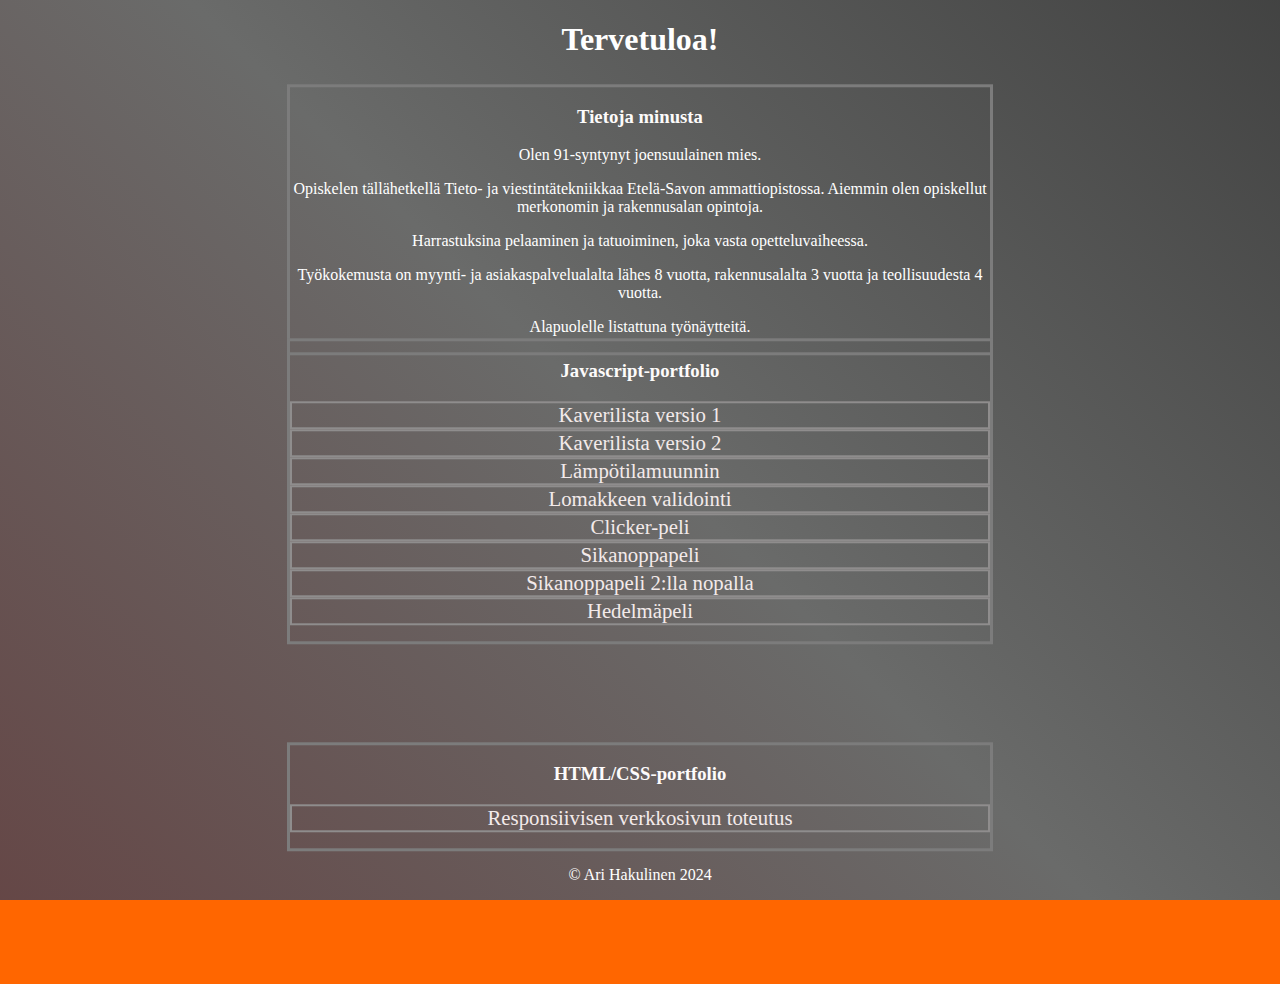
<file: index.html>
<!DOCTYPE html>
<html lang="fi">
<head>
    <meta charset="UTF-8">
    <meta name="viewport" content="width=device-width, initial-scale=1.0">
    <title>Oma verkkosivu</title>
    <link rel="stylesheet" href="style.css">
</head>
<body>
    <header>
        <h1>Tervetuloa!</h1>
    </header>
    
    <div>
        <h3>Tietoja minusta</h3>
        <p>Olen 91-syntynyt joensuulainen mies.</p>
        <p>Opiskelen tällähetkellä Tieto- ja viestintätekniikkaa Etelä-Savon ammattiopistossa. Aiemmin olen opiskellut merkonomin ja rakennusalan opintoja.</p>
        <p>Harrastuksina pelaaminen ja tatuoiminen, joka vasta opetteluvaiheessa.</p>
        <p>Työkokemusta on myynti- ja asiakaspalvelualalta lähes 8 vuotta, rakennusalalta 3 vuotta ja teollisuudesta 4 vuotta.</p>
        <p>Alapuolelle listattuna työnäytteitä.</p>    
    </div>
    <div>
    <nav>
        
        <ul>
            <h3>Javascript-portfolio</h3>
            <li><a href="kaverit1.html">Kaverilista versio 1</a></li>
            <li><a href="kaverit2.html">Kaverilista versio 2</a></li>
            <li><a href="lampotila.html">Lämpötilamuunnin</a></li>
            <li><a href="validointi.html">Lomakkeen validointi</a></li>
            <li><a href="clicker.html">Clicker-peli</a></li>
            <li><a href="sikanoppa/sikanoppa.html">Sikanoppapeli</a></li>
            <li><a href="sikakahdella/index.html">Sikanoppapeli 2:lla nopalla</a></li>
            <li><a href="hedelmapeli/index.html">Hedelmäpeli</a></li>
        </ul>
    </nav>
</div>
<div>
    <nav>
    <h3>HTML/CSS-portfolio</h3>
    <ul>
    <li><a href="Etusivu.html">Responsiivisen verkkosivun toteutus</a></li>
    </ul>
</nav>
</div>

    <main>
        
    </main>

    <footer>
        <p>&copy; Ari Hakulinen 2024</p>
    </footer>
    
</body>
</html>
</file>
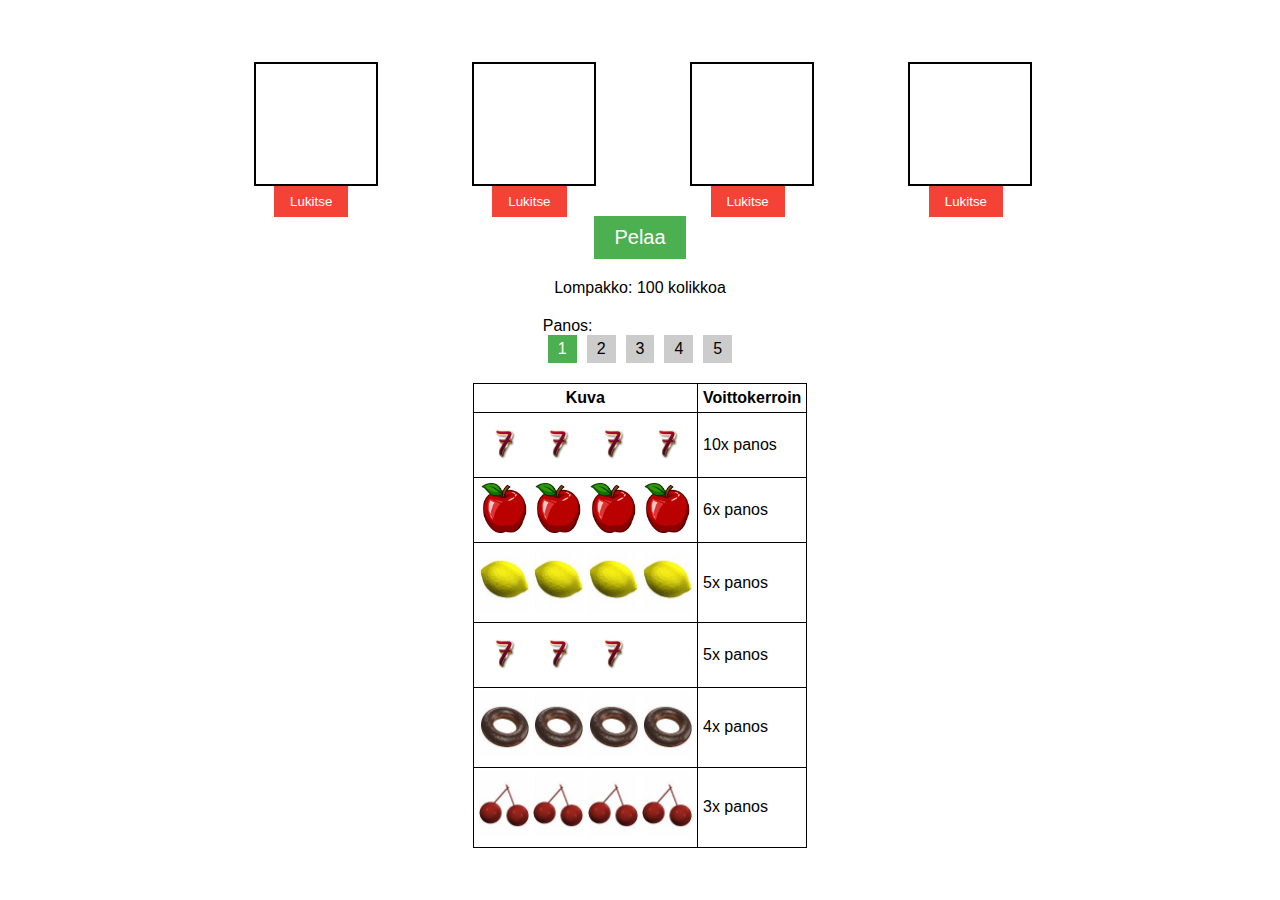
<file: hedelmapeli/index.html>
<!DOCTYPE html>
<html lang="en">
<head>
  <meta charset="UTF-8">
  <meta name="viewport" content="width=device-width, initial-scale=1.0">
  <title>Hedelmäpeli</title>
  <style>
    body {
      font-family: Arial, sans-serif;
      display: flex;
      justify-content: center;
      align-items: center;
      flex-direction: column;
      height: 100vh;
      margin: 0;
    }

    .reel-container {
  display: flex;
  align-items: center;
  position: relative;
  left: 40px;
  display:flex;
}

    .reel {
  width: 120px;
  height: 120px;
  border: 2px solid black;
  margin: 10px;
  position: sticky;
  overflow: hidden; /* varmista, että kuvat eivät ulotu laatikon ulkopuolelle */
  align-items: stretch;
}

.reel img {
  width: 100%; /* täyttää kuvaelementin leveyden */
  height: 100%; /* täyttää kuvaelementin korkeuden */
  object-fit: contain; /* tai contain, riippuen siitä, mikä sopii parhaiten tarpeisiisi */
  align-items: center;
  size: 300%;
  position: relative;
  left: 30px;
}

    .lock-btn {
      background-color: #f44336;
      color: white;
      border: none;
      cursor: pointer;
      margin-top: 10px;
      padding: 8px 16px;
      position: relative;
      top: 50%;
      left: -13%;
    }

    .lock-btn.locked {
      background-color: #2f97d3;
    }

    .lock-btn:hover {
      background-color: #d32f2f;
    }

    .play-btn {
      background-color: #4caf50;
      color: white;
      border: none;
      cursor: pointer;
      margin-top: 20px;
      padding: 10px 20px;
      font-size: 20px;
    }

    .play-btn:hover {
      background-color: #388e3c;
    }

    #wallet {
      margin-top: 20px;
    }

    #bet {
      margin-top: 20px;
    }

    #bet-buttons {
      display: flex;
    }

    #bet-buttons button {
      margin: 0 5px;
      background-color: #ccc;
      border: none;
      cursor: pointer;
      padding: 5px 10px;
      font-size: 16px;
    }

    #bet-buttons button.active {
      background-color: #4caf50;
      color: white;
    }

    #win-table {
      margin-top: 20px;
      border-collapse: collapse;
    }

    #win-table th, #win-table td {
      border: 1px solid black;
      padding: 5px;
    }

    #message{
      font-size: 2rem;
    }
  </style>
</head>
<body>
  <div id="message"></div>
  <div class="reel-container">
    <div id="reel1" class="reel"></div>

    <button id="lock-btn1" class="lock-btn">Lukitse</button>
    <div id="reel2" class="reel"></div>

    <button id="lock-btn2" class="lock-btn">Lukitse</button>
    <div id="reel3" class="reel"></div>

    <button id="lock-btn3" class="lock-btn">Lukitse</button>
    <div id="reel4" class="reel"></div>
    
    <button id="lock-btn4" class="lock-btn">Lukitse</button>
  </div>

  <button class="play-btn">Pelaa</button>
  <div id="wallet">Lompakko: <span id="coins">100</span> kolikkoa</div>

    <div id="bet">
      Panos:
      <div id="bet-buttons">
        <button class="bet-btn active">1</button>
        <button class="bet-btn">2</button>
        <button class="bet-btn">3</button>
        <button class="bet-btn">4</button>
        <button class="bet-btn">5</button>
      </div>
      <div id="message"></div>
    </div>
  </div>
  
  <table id="win-table">
    <thead>
        <tr>
            <th>Kuva</th>
            <th>Voittokerroin</th>
        </tr>
    </thead>
    <tbody>
        <tr>
            <td>
                <img src="7.png" alt="7" style="width: 50px;">
                <img src="7.png" alt="7" style="width: 50px;">
                <img src="7.png" alt="7" style="width: 50px;">
                <img src="7.png" alt="7" style="width: 50px;">
            </td>
            <td>10x panos</td>
        </tr>
        <tr>
            <td><img src="apple.png" alt="apple" style="width: 50px;">
                <img src="apple.png" alt="apple" style="width: 50px;">
                <img src="apple.png" alt="apple" style="width: 50px;">
                <img src="apple.png" alt="apple" style="width: 50px;"></td>
            <td>6x panos</td>
        </tr>
        <tr>
            <td><img src="lemon.jpg" alt="lemon" style="width: 50px;">
                <img src="lemon.jpg" alt="lemon" style="width: 50px;">
                <img src="lemon.jpg" alt="lemon" style="width: 50px;">
                <img src="lemon.jpg" alt="lemon" style="width: 50px;">
            </td>
            <td>5x panos</td>
        </tr>
        <tr>
            <td>
                <img src="7.png" alt="7" style="width: 50px;">
                <img src="7.png" alt="7" style="width: 50px;">
                <img src="7.png" alt="7" style="width: 50px;">
            </td>
            <td>5x panos</td>
        </tr>
        <tr>
            <td><img src="donut.jpg" alt="donut" style="width: 50px;">
                <img src="donut.jpg" alt="donut" style="width: 50px;">
                <img src="donut.jpg" alt="donut" style="width: 50px;">
                <img src="donut.jpg" alt="donut" style="width: 50px;"></td>
            <td>4x panos</td>
        </tr>
        <tr>
            <td><img src="cherry.jpg" alt="cherry" style="width: 50px;">
                <img src="cherry.jpg" alt="cherry" style="width: 50px;">
                <img src="cherry.jpg" alt="cherry" style="width: 50px;">
                <img src="cherry.jpg" alt="cherry" style="width: 50px;"></td>
            <td>3x panos</td>
        </tr>
    </tbody>
</table>
<script>
  document.addEventListener('DOMContentLoaded', function() {
      const reels = document.querySelectorAll('.reel');
      const lockBtns = document.querySelectorAll('.lock-btn');
      const playBtn = document.querySelector('.play-btn');
      const betButtons = document.querySelectorAll('.bet-btn');
      const images = ['7.png', 'donut.jpg', 'lemon.jpg', 'cherry.jpg', 'apple.png'];
      const maxLocked = 3;
      let coins = 100;
      let betAmount = 1;
      let lockedReels = [];
      let messageArea = document.getElementById('message');
      let winTable = document.getElementById('win-table');
      let result = [];
      let spinCount = 0;
      let lockBlinkInterval;
      messageArea.style.display = 'none';
    // Funktio panosnapin toiminnallisuudelle
    betButtons.forEach(function(betButton) {
        betButton.addEventListener('click', function() {
        betButtons.forEach(btn => btn.classList.remove('active'));
        this.classList.add('active');
        betAmount = parseInt(this.textContent);
    });
});

// Funktio lukitse-napin toiminnallisuudelle
lockBtns.forEach(function(lockBtn, index) {
    lockBtn.addEventListener('click', function() {
        console.log('Lukitse-nappi painettu');

        const reelId = "reel" + (index + 1);
        const reel = document.getElementById(reelId);

        if (reel) {
            const isLocked = reel.classList.contains('locked');

if (!isLocked) {
    if (lockedReels.length < maxLocked) {
        reel.classList.add('locked');
        lockedReels.push(index);
        lockBtn.classList.add('locked');
    } else {
        messageArea.textContent = 'Voit lukita enintään kolme rullaa!';
        messageArea.style.display = 'block';
    }
} else {
    reel.classList.remove('locked');
    const removeIndex = lockedReels.indexOf(index);
    if (removeIndex !== -1) {
        lockedReels.splice(removeIndex, 1);
    }
    lockBtn.classList.remove('locked');
}
} else {
console.log('Virhe: reelId ' + reelId + ' on määrittelemätön.');
}
});
});

// Funktio pelaa-napin toiminnallisuudelle
playBtn.addEventListener('click', function() {
        if (coins >= betAmount) {
          coins -= betAmount;
          document.getElementById('coins').textContent = coins;

          // Pyöräytä rullat, jotka eivät ole lukittuja
          spinOnce();

          // Vapauta kaikki lukitut rullat arvonnan jälkeen
          setTimeout(() => {
            lockBtns.forEach(btn => {
              btn.classList.remove('locked');
              const reelId = "reel" + btn.id.replace('lock-btn', '');
              const reel = document.getElementById(reelId);
              reel.classList.remove('locked');
            });
            lockedReels = []; // Tyhjennä lukittujen rullien lista
          }, 500); // Vapauta lukitukset 0.5 sekunnin viiveellä

        } else {
          messageArea.textContent = 'Sinulla ei ole tarpeeksi kolikoita!';
          messageArea.style.display = 'block';
        }
      });


// Simuloi yhden kierroksen kestävää toimintaa
function spinOnce() {
    result = []; // Tyhjennetään result-taulukko ennen uusien arvojen lisäämistä
    reels.forEach(function(reel, index) {
        if (!lockedReels.includes(index)) {
            const randomIndex = Math.floor(Math.random() * images.length);
            const randomImage = images[randomIndex];
            reel.innerHTML = `<img src="${randomImage}" alt="${randomImage}" style="width: 50px;">`;
            result[index] = randomImage; // Päivitä result-taulukko uudella kuvalla
        } else {
            const imgElement = reel.querySelector('img');
            if (imgElement) {
                result[index] = imgElement.src.split('/').pop(); // Ota olemassa oleva kuva lukitusta rullasta
            }
        }
    });
    console.log("Result:", result); // Logataan lopullinen tulos
    checkWin(); // Tarkista voitot uusitulla tulostaulukolla
}

// Define winning combinations and payouts
const winningCombinations = {
    "7.png,7.png,7.png,7.png": 10,   // Four 7's
    "apple.png,apple.png,apple.png,apple.png": 6,   // Four apples
    "lemon.jpg,lemon.jpg,lemon.jpg,lemon.jpg": 5,   // Four lemons
    "donut.jpg,donut.jpg,donut.jpg,donut.jpg": 4,   // Four donuts
    "cherry.jpg,cherry.jpg,cherry.jpg,cherry.jpg": 3,   // Four cherries
    "7.png,7.png,7.png": 5,    // Three 7's
    "7.png,7.png,7.png,": 5     // Three 7's (with a comma at the end)
};


// Function to check for winning combination and calculate payout
function checkWin() {
    const currentImages = result.join(); // Join the images on the reels into a single string

    // Check for four 7's
    if (currentImages === "7.png,7.png,7.png,7.png") {
        const payout = betAmount * winningCombinations["7.png,7.png,7.png,7.png"]; // Get the payout for four 7's
        coins += payout; // Add the payout to the player's coin balance
        document.getElementById('coins').textContent = coins; // Update the displayed coin balance
        messageArea.textContent = `Voitit ${payout} kolikkoa!`; // Display win message
        messageArea.style.display = 'block'; // Show win message
        return; // Exit the function since a win has been handled
    }

    // Check for three 7's
    if (result.filter(image => image === '7.png').length === 3) {
        const payout = betAmount * winningCombinations["7.png,7.png,7.png"]; // Get the payout for three 7's
        coins += payout; // Add the payout to the player's coin balance
        document.getElementById('coins').textContent = coins; // Update the displayed coin balance
        messageArea.textContent = `Voitit ${payout} kolikkoa!`; // Display win message
        messageArea.style.display = 'block'; // Show win message
        return; // Exit the function since a win has been handled
    }

    // Check if there is a corresponding payout for the current combination
    const payoutMultiplier = winningCombinations[currentImages]; 

    if (payoutMultiplier) {
        const payout = betAmount * payoutMultiplier; // Calculate the payout
        coins += payout; // Add the payout to the player's coin balance
        document.getElementById('coins').textContent = coins; // Update the displayed coin balance
        messageArea.textContent = `Voitit ${payout} kolikkoa!`; // Display win message
        messageArea.style.display = 'block'; // Show win message
    } else {
        messageArea.style.display = 'none'; // Hide win message if no win
    }
}


// Function to handle win
function handleWin(payoutMultiplier) {
    const payout = betAmount * payoutMultiplier; // Calculate the payout
    coins += payout; // Add the payout to the player's coin balance
    document.getElementById('coins').textContent = coins; // Update the displayed coin balance
    messageArea.textContent = `Voitit ${payout} kolikkoa!`; // Display win message
    messageArea.style.display = 'block'; // Show win message
}
});

</script>
</body>
</html>
</file>
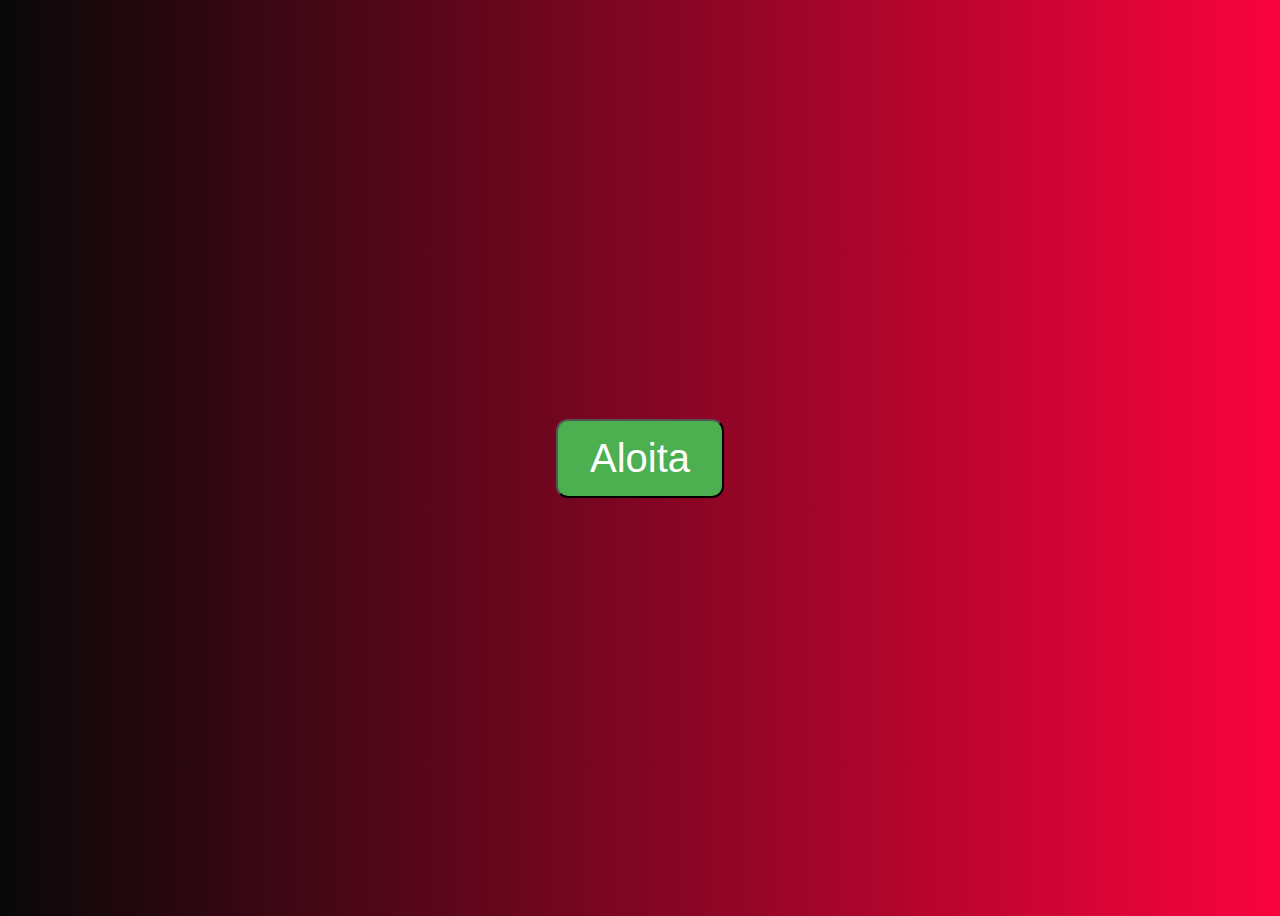
<file: sikakahdella/index.html>
<!-- index.html -->
<!DOCTYPE html>
<html lang="fi">
<head>
    <meta charset="UTF-8">
    <meta name="viewport" content="width=device-width, initial-scale=1.0">
    <title>Sikanoppa</title>
    <link rel="stylesheet" href="style.css">
</head>
<body>
    <div class="wrapper">
        <button id="startButton">Aloita</button>
        
        <div id="userInputs" style="display: none;">
            <input type="number" id="playerCount" placeholder="Pelaajien määrä">
            <button id="confirmPlayers">Vahvista</button>
            
            <div id="playerNameInputs" style="display: none;">
                <!-- Input fields for player names will be generated dynamically based on the player count -->
                <!-- Additionally, we'll add an input to select the number of dice -->
                <input type="number" id="diceCount" min="1" max="2" value="2" placeholder="Noppia">
                <button id="confirmNames">Vahvista nimet</button>
            </div>
        </div>

        <div id="players" style="display: none;">
            <!-- Player information will be displayed dynamically -->
        </div>
    </div>

    <script src="script.js" charset="utf-8"></script>
</body>
</html>
</file>
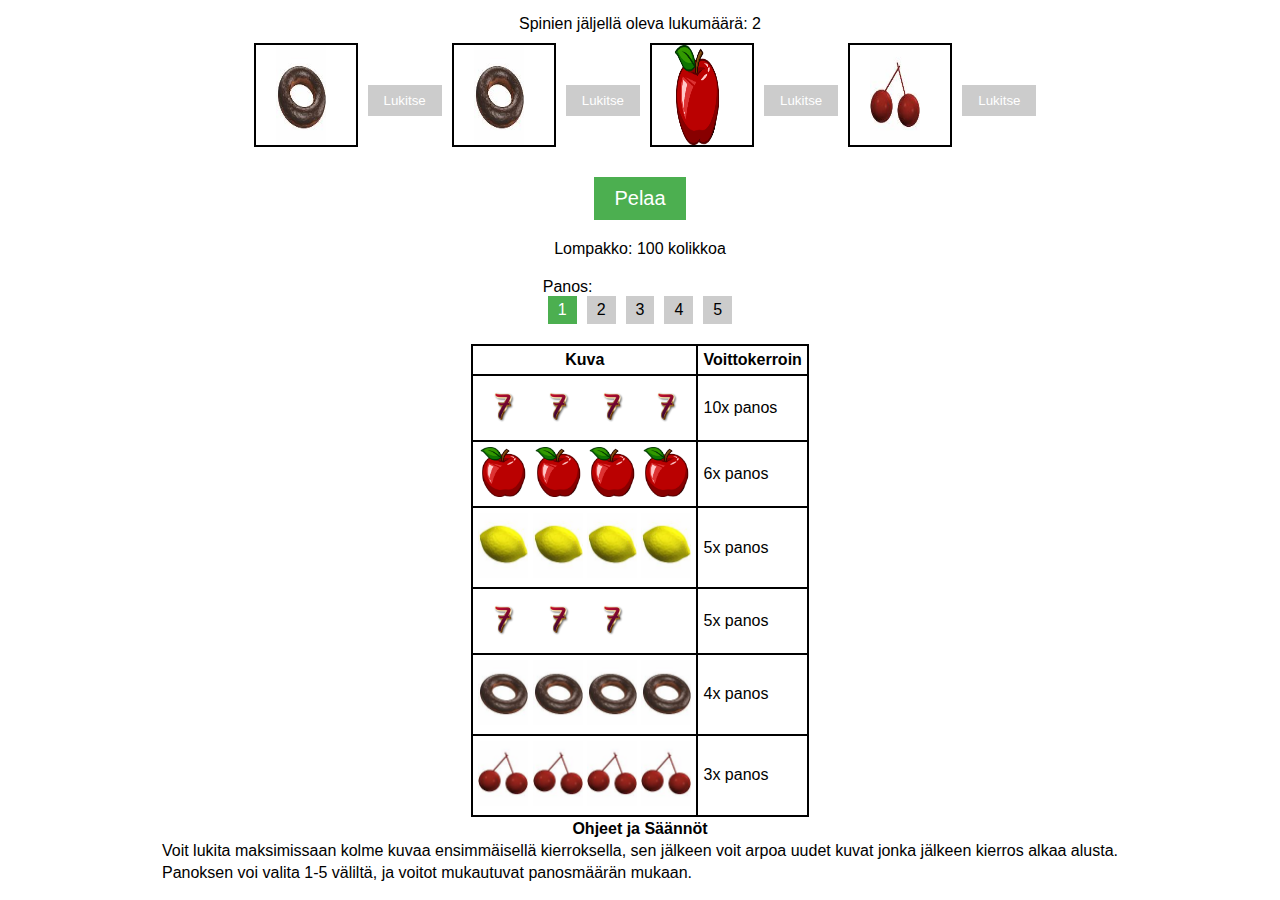
<file: Omat kotisivut/hedelmapeli/index.html>
<!DOCTYPE html>
<html lang="en">
<head>
  <meta charset="UTF-8">
  <meta name="viewport" content="width=device-width, initial-scale=1.0">
  <title>Hedelmäpeli</title>
  <style>
    body {
      font-family: Arial, sans-serif;
      display: flex;
      justify-content: center;
      align-items: center;
      flex-direction: column;
      height: 100vh;
      margin: 0;
    }

    .reel-container {
      display: flex;
      align-items: center;
      overflow-x: auto;
      width: max-content;
    }

    .reel {
      height: 100px;
      width: 100px;
      border: 2px solid black;
      margin: 10px;
      position: relative;
      flex-shrink: 0;
    }

    .reel img {
      position: absolute;
      left: 20px;
      width: 200%;
      height: 100px;
    }

    .lock-btn {
      background-color: #ccc;
      color: white;
      border: none;
      cursor: pointer;
      margin-top: 10px;
      padding: 8px 16px;
      
    }

    .lock-btn.locked {
      background-color: #f44336;
    }

    .lock-btn:hover {
      background-color: #d32f2f;
    }

    .play-btn {
      background-color: #4caf50;
      color: white;
      border: none;
      cursor: pointer;
      margin-top: 20px;
      padding: 10px 20px;
      font-size: 20px;
    }

    .play-btn:hover {
      background-color: #388e3c;
    }

    #wallet {
      margin-top: 20px;
    }

    #bet {
      margin-top: 20px;
    }

    #bet-buttons {
      display: flex;
    }

    #bet-buttons button {
      margin: 0 5px;
      background-color: #ccc;
      border: none;
      cursor: pointer;
      padding: 5px 10px;
      font-size: 16px;
    }

    #bet-buttons button.active {
      background-color: #4caf50;
      color: white;
    }

    #win-table {
      margin-top: 20px;
      border-collapse: collapse;
    }

    #win-table th, #win-table td {
      border: 2px solid black;
      padding: 5px;
    }

    @keyframes blink-animation {
      0% {
        opacity: 1;
      }
      50% {
        opacity: 0;
      }
      100% {
        opacity: 1;
      }
    }

    .lock-btn.disabled {
      opacity: 0.5;
      pointer-events: none;
    }

    .messageArea {
      font-size: 1,5em;
    }

    #message {
    font-size: 24px; /* Muuta fontin kokoa tarpeen mukaan */
  }
  </style>
</head>
<body>
  <div id="message"></div>
  <div>
    Spinien jäljellä oleva lukumäärä: <span id="spin-counter">2</span>
    
  </div>

  <div class="reel-container">
    <div id="reel1" class="reel"></div>
    <button id="lock-btn1" class="lock-btn">Lukitse</button>
    <div id="reel2" class="reel"></div>
    <button id="lock-btn2" class="lock-btn">Lukitse</button>
    <div id="reel3" class="reel"></div>
    <button id="lock-btn3" class="lock-btn">Lukitse</button>
    <div id="reel4" class="reel"></div>
    <button id="lock-btn4" class="lock-btn">Lukitse</button>
  </div>

  <button class="play-btn">Pelaa</button>
  <div id="wallet">Lompakko: <span id="coins">100</span> kolikkoa</div>

  
    
    <div id="bet">
      Panos:
      <div id="bet-buttons">
        <button class="bet-btn active">1</button>
        <button class="bet-btn">2</button>
        <button class="bet-btn">3</button>
        <button class="bet-btn">4</button>
        <button class="bet-btn">5</button>
      </div>
      
    </div>
  </div>
  
  <table id="win-table">
    <thead>
        <tr>
            <th>Kuva</th>
            <th>Voittokerroin</th>
        </tr>
    </thead>
    <tbody>
        <tr>
            <td>
                <img src="7.png" alt="7" style="width: 50px;">
                <img src="7.png" alt="7" style="width: 50px;">
                <img src="7.png" alt="7" style="width: 50px;">
                <img src="7.png" alt="7" style="width: 50px;">
            </td>
            <td>10x panos</td>
        </tr>
        <tr>
            <td><img src="apple.png" alt="apple" style="width: 50px;">
                <img src="apple.png" alt="apple" style="width: 50px;">
                <img src="apple.png" alt="apple" style="width: 50px;">
                <img src="apple.png" alt="apple" style="width: 50px;"></td>
            <td>6x panos</td>
        </tr>
        <tr>
            <td><img src="lemon.jpg" alt="lemon" style="width: 50px;">
                <img src="lemon.jpg" alt="lemon" style="width: 50px;">
                <img src="lemon.jpg" alt="lemon" style="width: 50px;">
                <img src="lemon.jpg" alt="lemon" style="width: 50px;">
            </td>
            <td>5x panos</td>
        </tr>
        <tr>
            <td>
                <img src="7.png" alt="7" style="width: 50px;">
                <img src="7.png" alt="7" style="width: 50px;">
                <img src="7.png" alt="7" style="width: 50px;">
            </td>
            <td>5x panos</td>
        </tr>
        <tr>
            <td><img src="donut.jpg" alt="donut" style="width: 50px;">
                <img src="donut.jpg" alt="donut" style="width: 50px;">
                <img src="donut.jpg" alt="donut" style="width: 50px;">
                <img src="donut.jpg" alt="donut" style="width: 50px;"></td>
            <td>4x panos</td>
        </tr>
        <tr>
            <td><img src="cherry.jpg" alt="cherry" style="width: 50px;">
                <img src="cherry.jpg" alt="cherry" style="width: 50px;">
                <img src="cherry.jpg" alt="cherry" style="width: 50px;">
                <img src="cherry.jpg" alt="cherry" style="width: 50px;"></td>
            <td>3x panos</td>
        </tr>
    </tbody>
</table>

<table id="instructions">
  <thead>
    <tr>
      <th colspan="2">Ohjeet ja Säännöt</th>
    </tr>
  </thead>
  <tbody>
    <tr>
      <td>Voit lukita maksimissaan kolme kuvaa ensimmäisellä kierroksella, sen jälkeen voit arpoa uudet kuvat jonka jälkeen kierros alkaa alusta.</td>
    </tr>
    <tr>
      <td>Panoksen voi valita 1-5 väliltä, ja voitot mukautuvat panosmäärän mukaan.</td>
    </tr>
   
  </tbody>
</table>
<script>
  document.addEventListener('DOMContentLoaded', function() {
    // Muuttujat
    initializeReels();
    const reels = document.querySelectorAll('.reel');
    const lockBtns = document.querySelectorAll('.lock-btn');
    const playBtn = document.querySelector('.play-btn');
    const betButtons = document.querySelectorAll('.bet-btn');
    const images = ['7.png', 'donut.jpg', 'lemon.jpg', 'cherry.jpg', 'apple.png'];
    const maxLocked = 3;
    let coins = 100;
    let betAmount = 1;
    let lockedReels = [];
    let messageArea = document.getElementById('message');
    let winTable = document.getElementById('win-table');
    let result = [];
    let spinCount = 2; // Spin counter
    let isFirstSpin = true;
    messageArea.style.display = 'none';
    document.getElementById('spin-counter').textContent = spinCount;


    // Funktio kuvien arvontaan rullille
    function initializeReels() {
      const reels = document.querySelectorAll('.reel');
      const images = ['7.png', 'donut.jpg', 'lemon.jpg', 'cherry.jpg', 'apple.png'];

      reels.forEach(function(reel) {
        const randomIndex = Math.floor(Math.random() * images.length);
        const randomImage = images[randomIndex];
        reel.innerHTML = `<img src="${randomImage}" alt="${randomImage}" style="width: 50px;">`;
      });
    }

    // Funktio panosnapin toiminnallisuudelle
    betButtons.forEach(function(betButton) {
      betButton.addEventListener('click', function() {
        betButtons.forEach(btn => btn.classList.remove('active'));
        this.classList.add('active');
        betAmount = parseInt(this.textContent);
      });
    });

    // Funktio lukitse-napin toiminnallisuudelle
    lockBtns.forEach(function(lockBtn, index) {
      lockBtn.addEventListener('click', function() {
        console.log('Lukitse-nappi painettu');

        const reelId = "reel" + (index + 1);
        const reel = document.getElementById(reelId);

        if (reel) {
          const isLocked = reel.classList.contains('locked');

          if (!isLocked) {
            if (lockedReels.length < maxLocked) {
              reel.classList.add('locked');
              lockedReels.push(index);
              lockBtn.classList.add('locked');
            } else {
              messageArea.textContent = 'Voit lukita enintään kolme rullaa!';
              messageArea.style.display = 'block';
            }
          } else {
            reel.classList.remove('locked');
            const removeIndex = lockedReels.indexOf(index);
            if (removeIndex !== -1) {
              lockedReels.splice(removeIndex, 1);
            }
            lockBtn.classList.remove('locked');
          }
        } else {
          console.log('Virhe: reelId ' + reelId + ' on määrittelemätön.');
        }
      });
    });

    // Funktio pelaa-napin toiminnallisuudelle
    playBtn.addEventListener('click', function() {
      console.log('Pelaa-nappi painettu');
      if (spinCount > 0) {
        if (coins >= betAmount) {
          coins -= betAmount;
          document.getElementById('coins').textContent = coins;

          if (isFirstSpin) {
            spinOnce();
            isFirstSpin = false;
          } else {
            // Toinen spin, lukitse lukitsemattomat rullat
            lockedReels.forEach(index => {
              const reel = reels[index];
              const lockBtn = lockBtns[index];
              reel.classList.remove('locked');
              lockBtn.classList.remove('locked');
            });
            spinOnce();
            isFirstSpin = true;
          }
          spinCount--; // Decrease spin count after playing
          if (spinCount === 0) {
            spinCount = 2; // Reset spin count if it reaches 0
          }
          document.getElementById('spin-counter').textContent = spinCount; // Update spin counter
        } else {
          messageArea.textContent = 'Sinulla ei ole tarpeeksi kolikoita!';
          messageArea.style.display = 'block';
        }
      } else {
        messageArea.textContent = 'Sinulla ei ole enää kierroksia jäljellä!';
        messageArea.style.display = 'block';
      }
    });

    // Simuloi yhden kierroksen kestävää toimintaa
    function spinOnce() {
      result = [];
      reels.forEach(function(reel, index) {
        if (!lockedReels.includes(index) || !isFirstSpin) {
          const randomIndex = Math.floor(Math.random() * images.length);
          const randomImage = images[randomIndex];
          result[index] = randomImage;
          reel.innerHTML = `<img src="${randomImage}" alt="${randomImage}" style="width: 50px;">`;
        } else {
          // If the reel is locked and it's the first spin, do nothing
          const imgElement = reel.querySelector('img');
          if (imgElement) {
            result[index] = imgElement.getAttribute('src');
          }
        }
      });

      console.log("Result:", result); // Add this line to log the result array
      // Call the function to check for wins after setting the images on the reels
      checkWin();

      // Jos tämä on toinen spin, vapauta lukitukset
      if (!isFirstSpin) {
        lockedReels = [];
        lockBtns.forEach(btn => btn.classList.remove('locked'));
      }

      // Jos voitto tapahtui ensimmäisellä spinillä, resetoi spinCount
      if (isFirstSpin && checkWinningOnFirstSpin()) {
        spinCount = 2; // Reset spin count
        document.getElementById('spin-counter').textContent = spinCount; // Update spin counter
      }
    }

    // Funktio tarkistaa, onko voitto tapahtunut ensimmäisellä spinillä
    function checkWinningOnFirstSpin() {
      // Tarkista voitto täällä käyttäen tarvittavia ehtoja
      // Palauta true, jos voitto tapahtuu ensimmäisellä spinillä, muuten false
    }
    // Define winning combinations and payouts
    const winningCombinations = {
      "7.png,7.png,7.png,7.png": 10,   // Four 7's
      "apple.png,apple.png,apple.png,apple.png": 6,   // Four apples
      "lemon.jpg,lemon.jpg,lemon.jpg,lemon.jpg": 5,   // Four lemons
      "donut.jpg,donut.jpg,donut.jpg,donut.jpg": 4,   // Four donuts
      "cherry.jpg,cherry.jpg,cherry.jpg,cherry.jpg": 3,   // Four cherries
      "7.png,7.png,7.png": 5,    // Three 7's
      "7.png,7.png,7.png,": 5     // Three 7's (with a comma at the end)
    };

    // Function to check for winning combination and calculate payout
    function checkWin() {
      const currentImages = result.join(); // Join the images on the reels into a single string

      // Check for four 7's
      if (currentImages === "7.png,7.png,7.png,7.png") {
        const payout = betAmount * winningCombinations["7.png,7.png,7.png,7.png"]; // Get the payout for four 7's
        coins += payout; // Add the payout to the player's coin balance
        document.getElementById('coins').textContent = coins; // Update the displayed coin balance
        messageArea.textContent = `Voitit ${payout} kolikkoa!`; // Display win message
        messageArea.style.display = 'block'; // Show win message
        return; // Exit the function since a win has been handled
      }

      // Check for three 7's
      if (result.filter(image => image === '7.png').length === 3) {
        const payout = betAmount * winningCombinations["7.png,7.png,7.png"]; // Get the payout for three 7's
        coins += payout; // Add the payout to the player's coin balance
        document.getElementById('coins').textContent = coins; // Update the displayed coin balance
        messageArea.textContent = `Voitit ${payout} kolikkoa!`; // Display win message
        messageArea.style.display = 'block'; // Show win message
        return; // Exit the function since a win has been handled
      }

      // Check if there is a corresponding payout for the current combination
      const payoutMultiplier = winningCombinations[currentImages]; 

      if (payoutMultiplier) {
        const payout = betAmount * payoutMultiplier; // Calculate the payout
        coins += payout; // Add the payout to the player's coin balance
        document.getElementById('coins').textContent = coins; // Update the displayed coin balance
        messageArea.textContent = `Voitit ${payout} kolikkoa!`; // Display win message
        messageArea.style.display = 'block'; // Show win message
      } else {
        messageArea.style.display = 'none'; // Hide win message if no win
      }
    }
  });
</script>
</body>
</html>
</file>
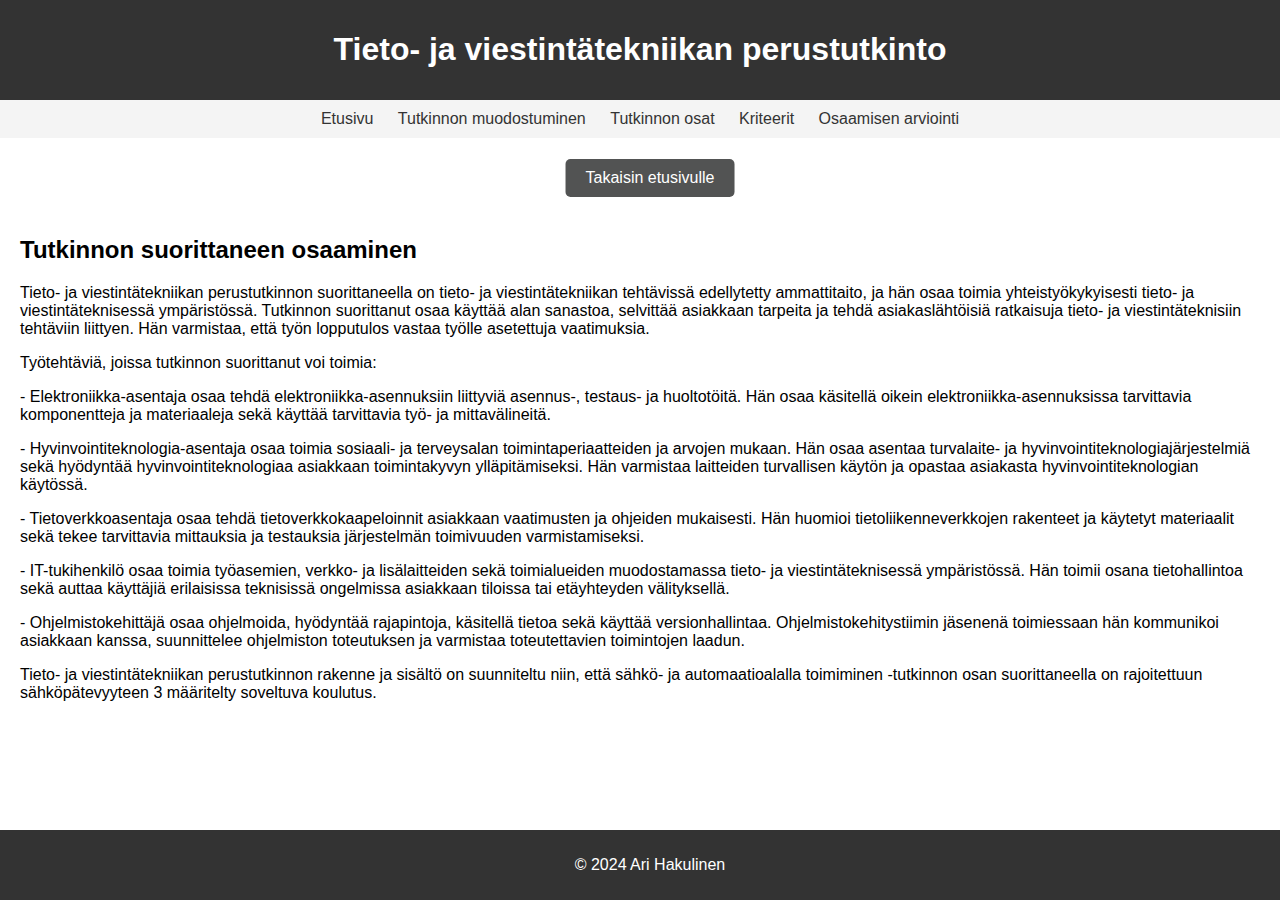
<file: Etusivu.html>
<!DOCTYPE html>
<html lang="fi">
<head>
    <meta charset="UTF-8">
    <meta name="viewport" content="width=device-width, initial-scale=1.0">
    <title>Tieto- ja viestintatekniikan perustutkinto</title>
    <style>
        
        body {
            font-family: Arial, sans-serif;
            margin: 0;
            padding: 0;
        }
        header {
            background-color: #333;
            color: #fff;
            padding: 10px;
            text-align: center;
        }
        nav {
            background-color: #f4f4f4;
            padding: 10px;
            text-align: center;
        }
        nav a {
            text-decoration: none;
            color: #333;
            padding: 0 10px;
        }
        section {
            padding: 20px;
        }
        footer {
            background-color: #333;
            color: #fff;
            text-align: center;
            padding: 10px;
            position: fixed;
            bottom: 0;
            width: 100%;
        }

        .takaisin-nappi {
            position: relative;
            top:30px;
            left: 50%;
            transform: translate(-50%, -50%);
            display: inline-block;
            padding: 10px 20px;
            background-color: #525353;
            color: #fff;
            text-decoration: none;
            border-radius: 5px;
            margin: 10px;
        }

        .takaisin-nappi:hover {
            background-color: #0056b3;
        }
    </style>
</head>
<body>

<header>
    <h1>Tieto- ja viestintätekniikan perustutkinto</h1>
</header>

<nav>
    <a href="Etusivu.html">Etusivu</a>
    <a href="tutkinnonmuodostuminen.html">Tutkinnon muodostuminen</a>
    <a href="tutkinnonosat.html">Tutkinnon osat</a>
    <a href="kriteerit.html">Kriteerit</a>
    <a href="osaamisenarviointi.html">Osaamisen arviointi</a>
</nav>
<a href="index.html" class="takaisin-nappi">Takaisin etusivulle</a>
<section>
    <h2> Tutkinnon suorittaneen osaaminen</h2>
        <p>Tieto- ja viestintätekniikan perustutkinnon suorittaneella on tieto- ja viestintätekniikan tehtävissä edellytetty ammattitaito, ja hän osaa toimia yhteistyökykyisesti tieto- ja viestintäteknisessä ympäristössä. Tutkinnon suorittanut osaa käyttää alan sanastoa, selvittää asiakkaan tarpeita ja tehdä asiakaslähtöisiä ratkaisuja tieto- ja viestintäteknisiin tehtäviin liittyen. Hän varmistaa, että työn lopputulos vastaa työlle asetettuja vaatimuksia.</p>
        
        <p>Työtehtäviä, joissa tutkinnon suorittanut voi toimia:</p>
        
        <p><span class="bold">- Elektroniikka-asentaja</span> osaa tehdä elektroniikka-asennuksiin liittyviä asennus-, testaus- ja huoltotöitä. Hän osaa käsitellä oikein elektroniikka-asennuksissa tarvittavia komponentteja ja materiaaleja sekä käyttää tarvittavia työ- ja mittavälineitä.</p>
        
        <P><span class="bold">- Hyvinvointiteknologia-asentaja</span> osaa toimia sosiaali- ja terveysalan toimintaperiaatteiden ja arvojen mukaan. Hän osaa asentaa turvalaite- ja hyvinvointiteknologiajärjestelmiä sekä hyödyntää hyvinvointiteknologiaa asiakkaan toimintakyvyn ylläpitämiseksi. Hän varmistaa laitteiden turvallisen käytön ja opastaa asiakasta hyvinvointiteknologian käytössä.</P>
        
        <P><span class="bold">- Tietoverkkoasentaja</span> osaa tehdä tietoverkkokaapeloinnit asiakkaan vaatimusten ja ohjeiden mukaisesti. Hän huomioi tietoliikenneverkkojen rakenteet ja käytetyt materiaalit sekä tekee tarvittavia mittauksia ja testauksia järjestelmän toimivuuden varmistamiseksi.</P>
        
        <P><span class="bold">- IT-tukihenkilö</span> osaa toimia työasemien, verkko- ja lisälaitteiden sekä toimialueiden muodostamassa tieto- ja viestintäteknisessä ympäristössä. Hän toimii osana tietohallintoa sekä auttaa käyttäjiä erilaisissa teknisissä ongelmissa asiakkaan tiloissa tai etäyhteyden välityksellä.</P>
        
        <p><span class="bold">- Ohjelmistokehittäjä</span> osaa ohjelmoida, hyödyntää rajapintoja, käsitellä tietoa sekä käyttää versionhallintaa. Ohjelmistokehitystiimin jäsenenä toimiessaan hän kommunikoi asiakkaan kanssa, suunnittelee ohjelmiston toteutuksen ja varmistaa toteutettavien toimintojen laadun.</P>
        
        <p>Tieto- ja viestintätekniikan perustutkinnon rakenne ja sisältö on suunniteltu niin, että sähkö- ja automaatioalalla toimiminen -tutkinnon osan suorittaneella on rajoitettuun sähköpätevyyteen 3 määritelty soveltuva koulutus.</p>
</section>

<footer>
    <p>&copy; 2024 Ari Hakulinen</p>
</footer>

</body>
</html>
</file>
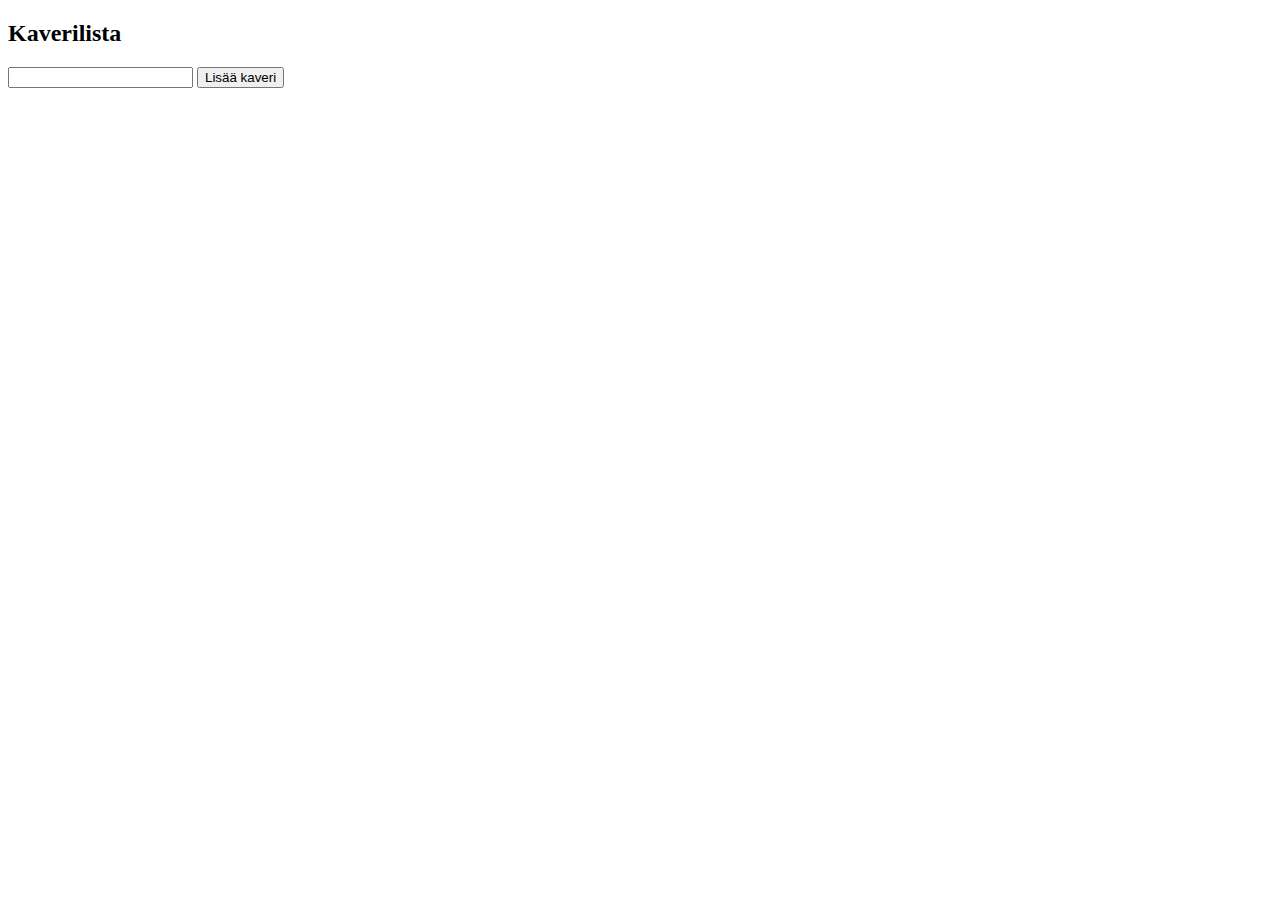
<file: kaverit1.html>
<!DOCTYPE html>
<html lang="fi">
<head>
  <meta charset="UTF-8">
  <title>Kaverilista</title>
</head>
<body>

<h2>Kaverilista</h2>
<input type="text" id="kaveriNimi">
<button onclick="lisaaKaveri()">Lisää kaveri</button>

<div id="kaveriLista"></div>

<script>
  let kaverit2 = [];

  function lisaaKaveri() {
    let nimiInput = document.getElementById("kaveriNimi");
    let nimi = nimiInput.value.trim();
    if (nimi !== "") {
      if (kaverit2.length < 10) { 
        kaverit2.push(nimi);
        nimiInput.value = ""; 
        paivitaKaveriLista();
      } else {
        alert("Voit lisätä enintään 10 kaveria.");
      }
    } else {
      alert("Syötä kaverin nimi.");
    }
  }

  function paivitaKaveriLista() {
    let kaveriListaDiv = document.getElementById("kaveriLista");
    kaveriListaDiv.innerHTML = "<h3>Kaverit:</h3>";
    let lista = "<ul>";
    kaverit2.forEach(function(nimi) {
      lista += "<li>" + nimi + "</li>";
    });
    lista += "</ul>";
    kaveriListaDiv.innerHTML += lista;
  }
</script>

</body>
</html>
</file>
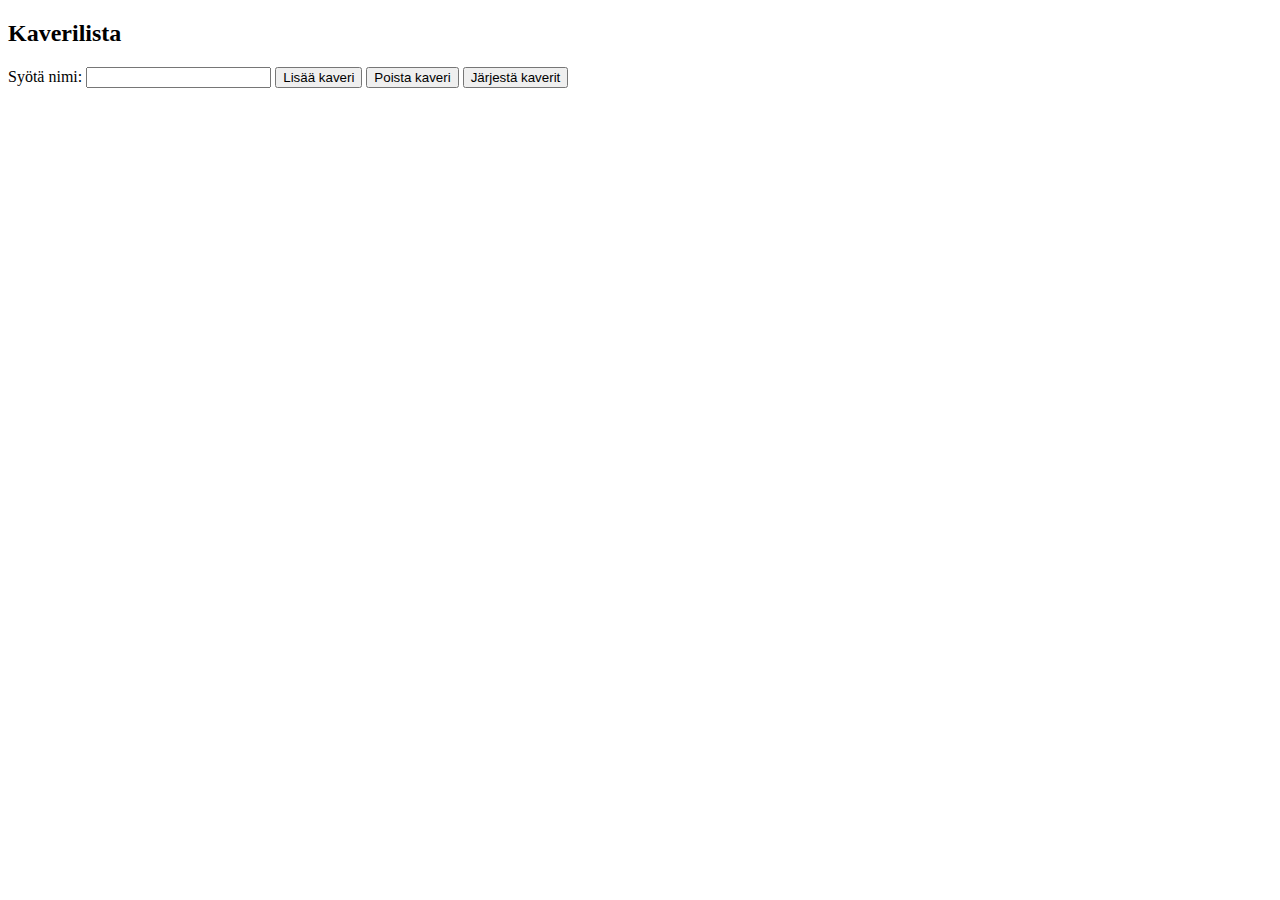
<file: kaverit2.html>
<!DOCTYPE html>
<html lang="fi">
<head>
  <meta charset="UTF-8">
  <title>Kaverilista</title>
</head>
<body>

<h2>Kaverilista</h2>
<label for="kaveriNimi">Syötä nimi:</label>
<input type="text" id="kaveriNimi">
<button onclick="lisaaKaveri()">Lisää kaveri</button>
<button onclick="poistaKaveri()">Poista kaveri</button>
<button onclick="jarjestaKaverit()">Järjestä kaverit</button>

<div id="kaveriLista"></div>

<script>
  // Versio 2: Käytä JavaScriptin Array-metodeja
  let kaverit2 = [];

  function lisaaKaveri() {
    let nimiInput = document.getElementById("kaveriNimi");
    let nimi = nimiInput.value.trim();
    if (nimi !== "") {
      kaverit2.push(nimi);
      nimiInput.value = ""; // Tyhjennä kenttä
      paivitaKaveriLista();
    } else {
      alert("Syötä kaverin nimi.");
    }
  }

  function poistaKaveri() {
    let nimiInput = document.getElementById("kaveriNimi");
    let nimi = nimiInput.value.trim();
    let index = kaverit2.indexOf(nimi);
    if (index !== -1) {
      kaverit2.splice(index, 1);
      paivitaKaveriLista();
    } else {
      alert("Kaveria ei löytynyt.");
    }
  }

  function jarjestaKaverit() {
    kaverit2.sort();
    paivitaKaveriLista();
  }

  function paivitaKaveriLista() {
    let kaveriListaDiv = document.getElementById("kaveriLista");
    kaveriListaDiv.innerHTML = "<h3>Kaverit:</h3>";
    let lista = "<ul>";
    kaverit2.forEach(function(nimi) {
      lista += "<li>" + nimi + "</li>";
    });
    lista += "</ul>";
    kaveriListaDiv.innerHTML = lista; // Korvaa sisällön uudella listalla
  }
</script>

</body>
</html>
</file>
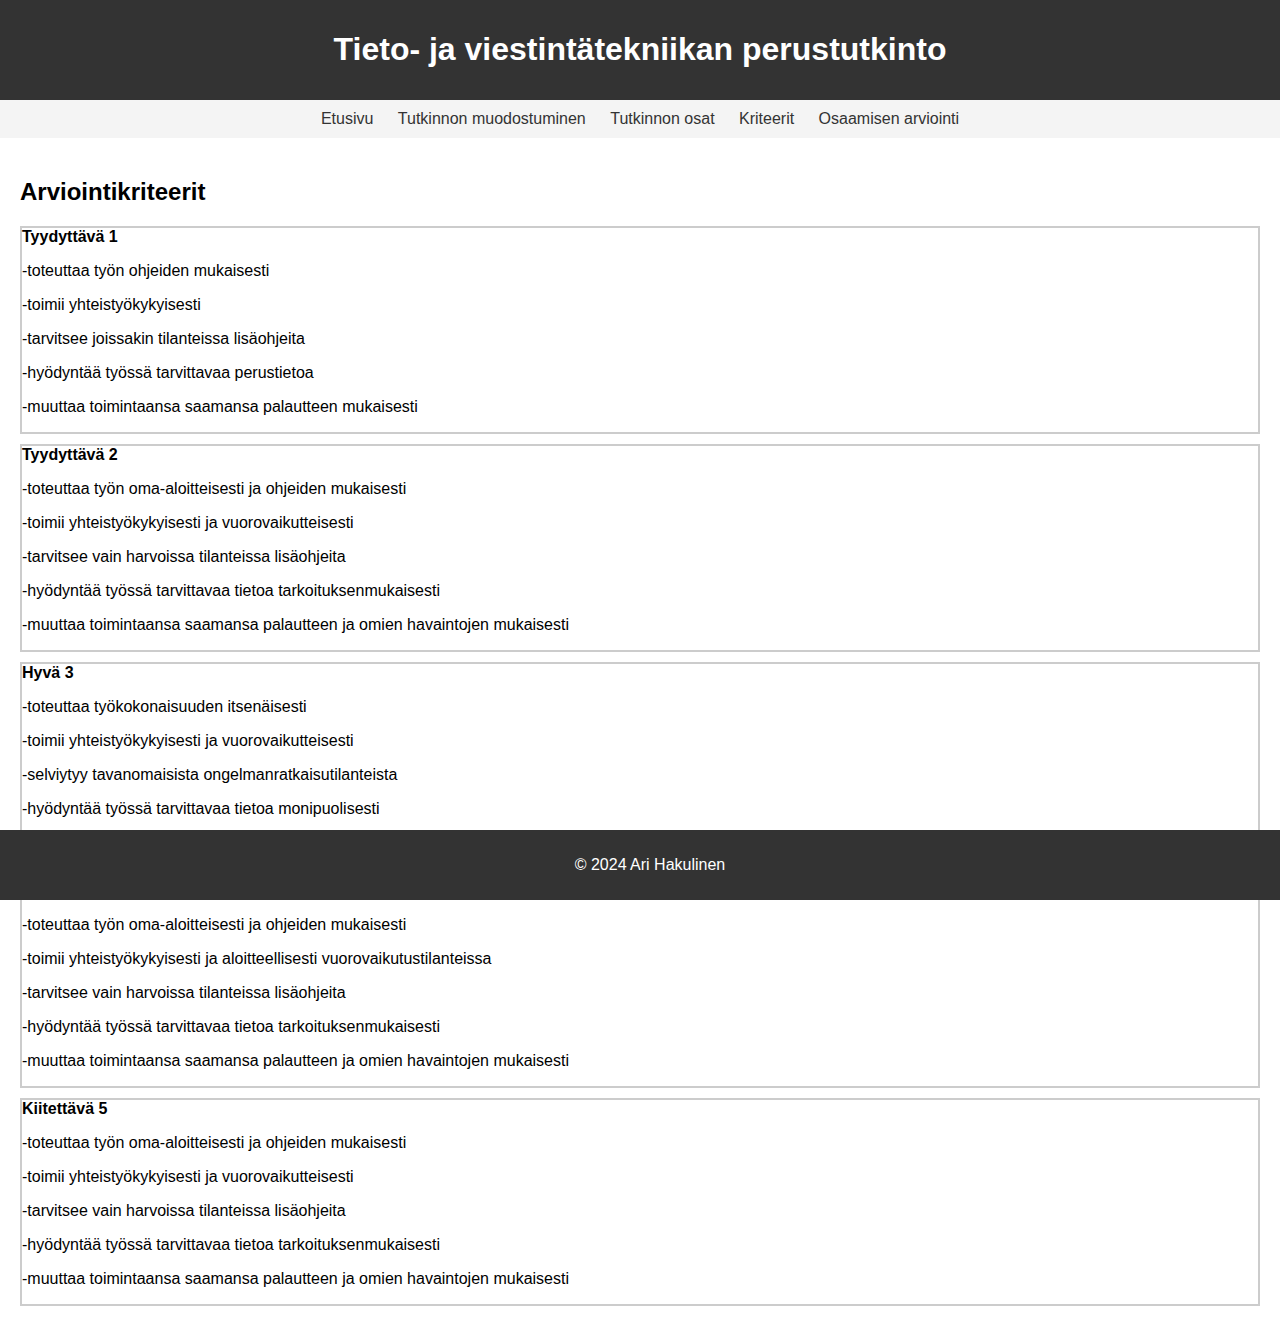
<file: kriteerit.html>
<!DOCTYPE html>
<html lang="fi">
    <head>
        <meta charset="UTF-8">
        <meta name="viewport" content="width=device-width, initial-scale=1.0">
        <title>Tieto- ja viestintatekniikan perustutkinto</title>
        <style>
            /* CSS-tyylit */
            body {
                font-family: Arial, sans-serif;
                margin: 0;
                padding: 0;
            }
            header {
                background-color: #333;
                color: #fff;
                padding: 10px;
                text-align: center;
            }
            nav {
                background-color: #f4f4f4;
                padding: 10px;
                text-align: center;
            }
            nav a {
                text-decoration: none;
                color: #333;
                padding: 0 10px;
            }
            section {
                padding: 20px;
            }
            footer {
                background-color: #333;
                color: #fff;
                text-align: center;
                padding: 10px;
                position: fixed;
                bottom: 0;
                width: 100%;
            }
        </style>
        <style>
            /* CSS-tyylit */
            .arviointi {
                border: 2px solid #ccc;
                border-radius: 0px;
                padding: 0px;
                margin-bottom: 10px;
            }
            .otsikko {
                font-weight: bold;
                margin-bottom: 10px;
            }
            .arvio {
                margin-left: 0px;
            }
        </style>
    </head>
    <body>

<header>
    <h1>Tieto- ja viestintätekniikan perustutkinto</h1>
</header>

<nav>
    <a href="Etusivu.html">Etusivu</a>
    <a href="tutkinnonmuodostuminen.html">Tutkinnon muodostuminen</a>
    <a href="tutkinnonosat.html">Tutkinnon osat</a>
    <a href="kriteerit.html">Kriteerit</a>
    <a href="osaamisenarviointi.html">Osaamisen arviointi</a>
</nav>

<section>
    <h2>Arviointikriteerit</h2>
    <div class="arviointi">
        <div class="otsikko">Tyydyttävä 1</div>
        <div class="arvio">
            <p>-toteuttaa työn ohjeiden mukaisesti</p>
            <p>-toimii yhteistyökykyisesti</p>
            <p>-tarvitsee joissakin tilanteissa lisäohjeita</p>
            <p>-hyödyntää työssä tarvittavaa perustietoa</p>
            <p>-muuttaa toimintaansa saamansa palautteen mukaisesti</p>
        </div>
    </div>
    <div class="arviointi">
        <div class="otsikko">Tyydyttävä 2</div>
        <div class="arvio">
            <p>-toteuttaa työn oma-aloitteisesti ja ohjeiden mukaisesti</p>
            <p>-toimii yhteistyökykyisesti ja vuorovaikutteisesti</p>
            <p>-tarvitsee vain harvoissa tilanteissa lisäohjeita</p>
            <p>-hyödyntää työssä tarvittavaa tietoa tarkoituksenmukaisesti</p>
            <p>-muuttaa toimintaansa saamansa palautteen ja omien havaintojen mukaisesti</p>
        </div>
    </div>
    <div class="arviointi">
        <div class="otsikko">Hyvä 3</div>
        <div class="arvio">
            <p>-toteuttaa työkokonaisuuden itsenäisesti</p>
            <p>-toimii yhteistyökykyisesti ja vuorovaikutteisesti</p>
            <p>-selviytyy tavanomaisista ongelmanratkaisutilanteista</p>
            <p>-hyödyntää työssä tarvittavaa tietoa monipuolisesti</p>
            <p>-arvioi suoriutumistaan realistisesti</p>
        </div>
    </div>
    <div class="arviointi">
        <div class="otsikko">Hyvä 4</div>
        <div class="arvio">
            <p>-toteuttaa työn oma-aloitteisesti ja ohjeiden mukaisesti</p>
            <p>-toimii yhteistyökykyisesti ja aloitteellisesti vuorovaikutustilanteissa</p>
            <p>-tarvitsee vain harvoissa tilanteissa lisäohjeita</p>
            <p>-hyödyntää työssä tarvittavaa tietoa tarkoituksenmukaisesti</p>
            <p>-muuttaa toimintaansa saamansa palautteen ja omien havaintojen mukaisesti</p>
        </div>
    </div>
    <div class="arviointi">
        <div class="otsikko">Kiitettävä 5</div>
        <div class="arvio">
            <p>-toteuttaa työn oma-aloitteisesti ja ohjeiden mukaisesti</p>
            <p>-toimii yhteistyökykyisesti ja vuorovaikutteisesti</p>
            <p>-tarvitsee vain harvoissa tilanteissa lisäohjeita</p>
            <p>-hyödyntää työssä tarvittavaa tietoa tarkoituksenmukaisesti</p>
            <p>-muuttaa toimintaansa saamansa palautteen ja omien havaintojen mukaisesti</p>
        </div>
    </div>
</section>

<footer>
    <p>&copy; 2024 Ari Hakulinen</p>
</footer>

</body>
</html>
</file>
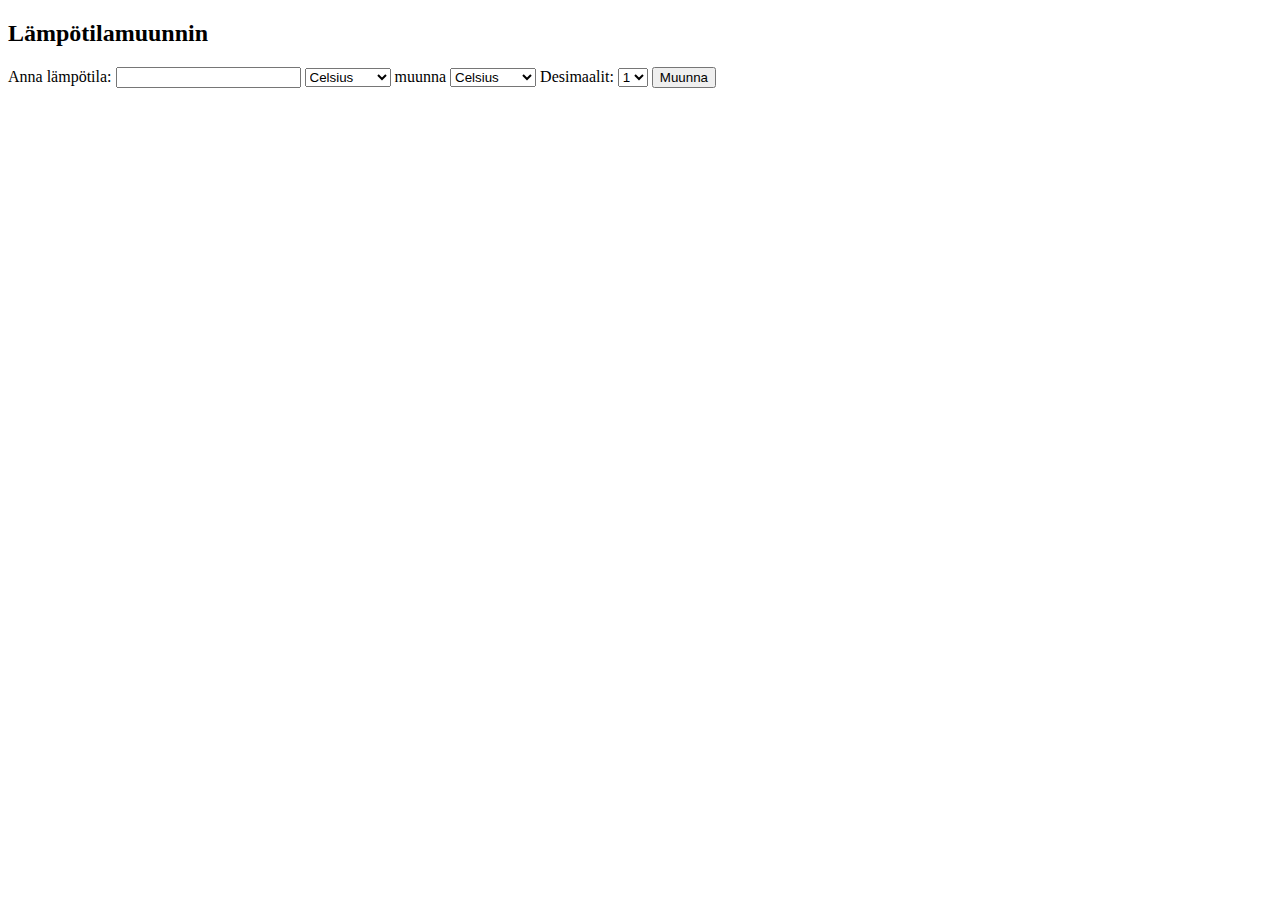
<file: lampotila.html>
<!DOCTYPE html>
<html lang="fi">
<head>
  <meta charset="UTF-8">
  <title>Lämpötilamuunnin</title>
</head>
<body>

<h2>Lämpötilamuunnin</h2>

<label for="lämpötila">Anna lämpötila:</label>
<input type="text" id="lämpötila">
<select id="lähtöyksikkö">
  <option value="celsius">Celsius</option>
  <option value="fahrenheit">Fahrenheit</option>
  <option value="kelvin">Kelvin</option>
</select>
<span>muunna</span>
<select id="kohdeyksikkö">
  <option value="celsius">Celsius</option>
  <option value="fahrenheit">Fahrenheit</option>
  <option value="kelvin">Kelvin</option>
</select>
<label for="desimaalit">Desimaalit:</label>
<select id="desimaalit">
  <option value="1">1</option>
  <option value="2">2</option>
  <option value="3">3</option>
</select>
<button onclick="muunna()">Muunna</button>

<p id="vastaus"></p>

<script>
function muunna() {
  let lämpötilaInput = document.getElementById("lämpötila");
  let lähtöyksikköSelect = document.getElementById("lähtöyksikkö");
  let kohdeyksikköSelect = document.getElementById("kohdeyksikkö");
  let desimaalitSelect = document.getElementById("desimaalit");
  let vastausElementti = document.getElementById("vastaus");

  let lämpötila = parseFloat(lämpötilaInput.value);
  let lähtöyksikkö = lähtöyksikköSelect.value;
  let kohdeyksikkö = kohdeyksikköSelect.value;
  let desimaalit = parseInt(desimaalitSelect.value);
  let vastaus;

  if (isNaN(lämpötila)) {
    vastaus = "Virhe: Anna kelvin-lämpötila numerona.";
  } else {
    if (lähtöyksikkö === "celsius" && kohdeyksikkö === "fahrenheit") {
      vastaus = ((lämpötila * 9/5) + 32).toFixed(desimaalit) + " °F";
    } else if (lähtöyksikkö === "celsius" && kohdeyksikkö === "kelvin") {
      vastaus = (lämpötila + 273.15).toFixed(desimaalit) + " K";
    } else if (lähtöyksikkö === "fahrenheit" && kohdeyksikkö === "celsius") {
      vastaus = ((lämpötila - 32) * 5/9).toFixed(desimaalit) + " °C";
    } else if (lähtöyksikkö === "fahrenheit" && kohdeyksikkö === "kelvin") {
      vastaus = ((lämpötila - 32) * 5/9 + 273.15).toFixed(desimaalit) + " K";
    } else if (lähtöyksikkö === "kelvin" && kohdeyksikkö === "celsius") {
      vastaus = (lämpötila - 273.15).toFixed(desimaalit) + " °C";
    } else if (lähtöyksikkö === "kelvin" && kohdeyksikkö === "fahrenheit") {
      vastaus = ((lämpötila - 273.15) * 9/5 + 32).toFixed(desimaalit) + " °F";
    } else {
      vastaus = "Sama yksikkö valittu, ei tarvitse muuntaa.";
    }
  }

  vastausElementti.textContent = vastaus;
}
</script>

</body>
</html>
</file>
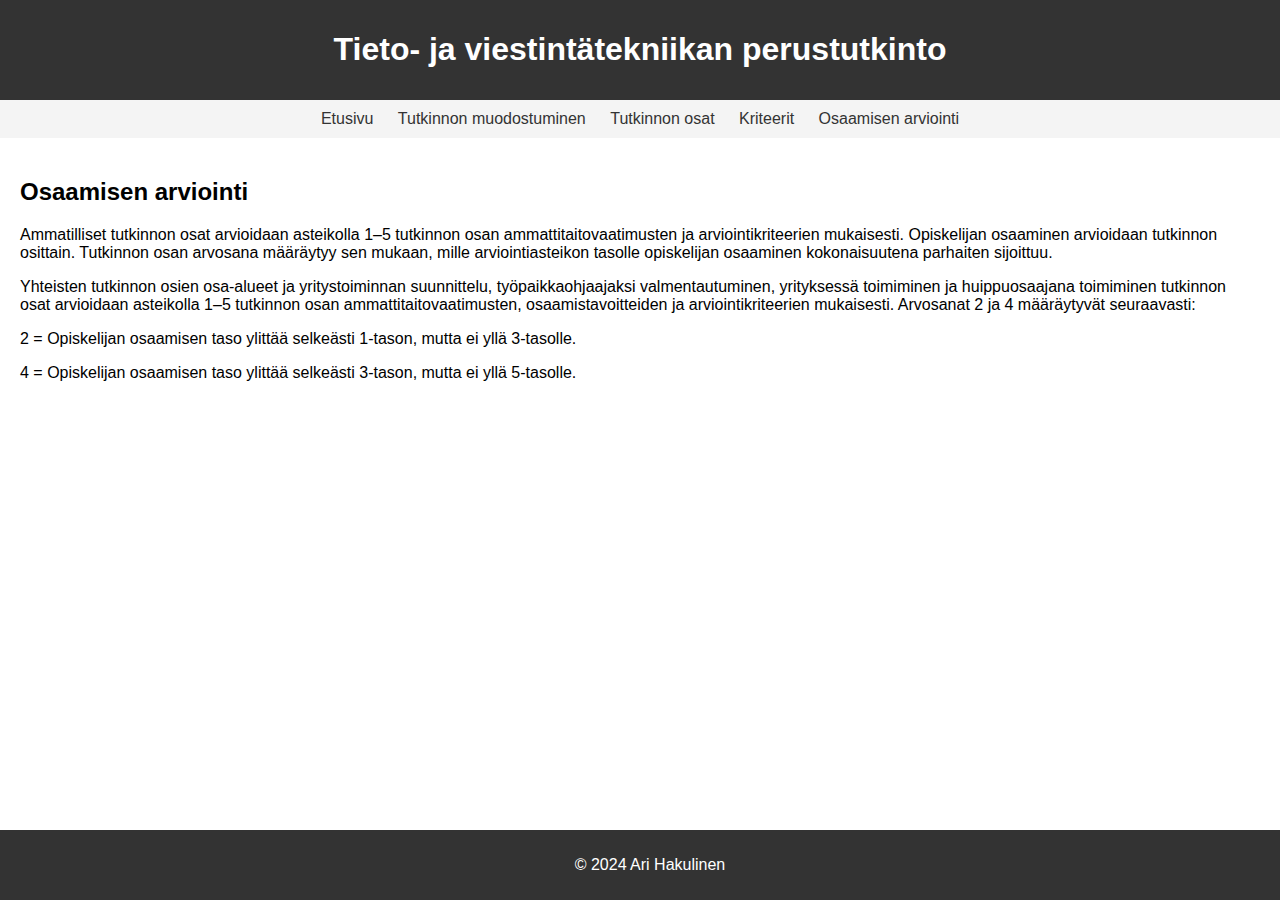
<file: osaamisenarviointi.html>
<!DOCTYPE html>
<html lang="fi">
<head>
    <meta charset="UTF-8">
    <meta name="viewport" content="width=device-width, initial-scale=1.0">
    <title>Tieto- ja viestintatekniikan perustutkinto</title>
    <style>
        /* CSS-tyylit */
        body {
            font-family: Arial, sans-serif;
            margin: 0;
            padding: 0;
        }
        header {
            background-color: #333;
            color: #fff;
            padding: 10px;
            text-align: center;
        }
        nav {
            background-color: #f4f4f4;
            padding: 10px;
            text-align: center;
        }
        nav a {
            text-decoration: none;
            color: #333;
            padding: 0 10px;
        }
        section {
            padding: 20px;
        }
        footer {
            background-color: #333;
            color: #fff;
            text-align: center;
            padding: 10px;
            position: fixed;
            bottom: 0;
            width: 100%;
        }
    </style>
</head>
<body>

<header>
    <h1>Tieto- ja viestintätekniikan perustutkinto</h1>
</header>

<nav>
    <a href="Etusivu.html">Etusivu</a>
    <a href="tutkinnonmuodostuminen.html">Tutkinnon muodostuminen</a>
    <a href="tutkinnonosat.html">Tutkinnon osat</a>
    <a href="kriteerit.html">Kriteerit</a>
    <a href="osaamisenarviointi.html">Osaamisen arviointi</a>
</nav>

<section>
    <h2> Osaamisen arviointi</h2>
        <p> Ammatilliset tutkinnon osat arvioidaan asteikolla 1–5 tutkinnon osan ammattitaitovaatimusten ja arviointikriteerien mukaisesti. Opiskelijan osaaminen arvioidaan tutkinnon osittain. Tutkinnon osan arvosana määräytyy sen mukaan, mille arviointiasteikon tasolle opiskelijan osaaminen kokonaisuutena parhaiten sijoittuu.</p>
            
        <p>Yhteisten tutkinnon osien osa-alueet ja yritystoiminnan suunnittelu, työpaikkaohjaajaksi valmentautuminen, yrityksessä toimiminen ja huippuosaajana toimiminen tutkinnon osat arvioidaan asteikolla 1–5 tutkinnon osan ammattitaitovaatimusten, osaamistavoitteiden ja arviointikriteerien mukaisesti. Arvosanat 2 ja 4 määräytyvät seuraavasti:</p>
            
        <p>2 = Opiskelijan osaamisen taso ylittää selkeästi 1-tason, mutta ei yllä 3-tasolle.</p>
            
        <p>4 = Opiskelijan osaamisen taso ylittää selkeästi 3-tason, mutta ei yllä 5-tasolle.</p>
</section>

<footer>
    <p>&copy; 2024 Ari Hakulinen</p>
</footer>

</body>
</html>
</file>
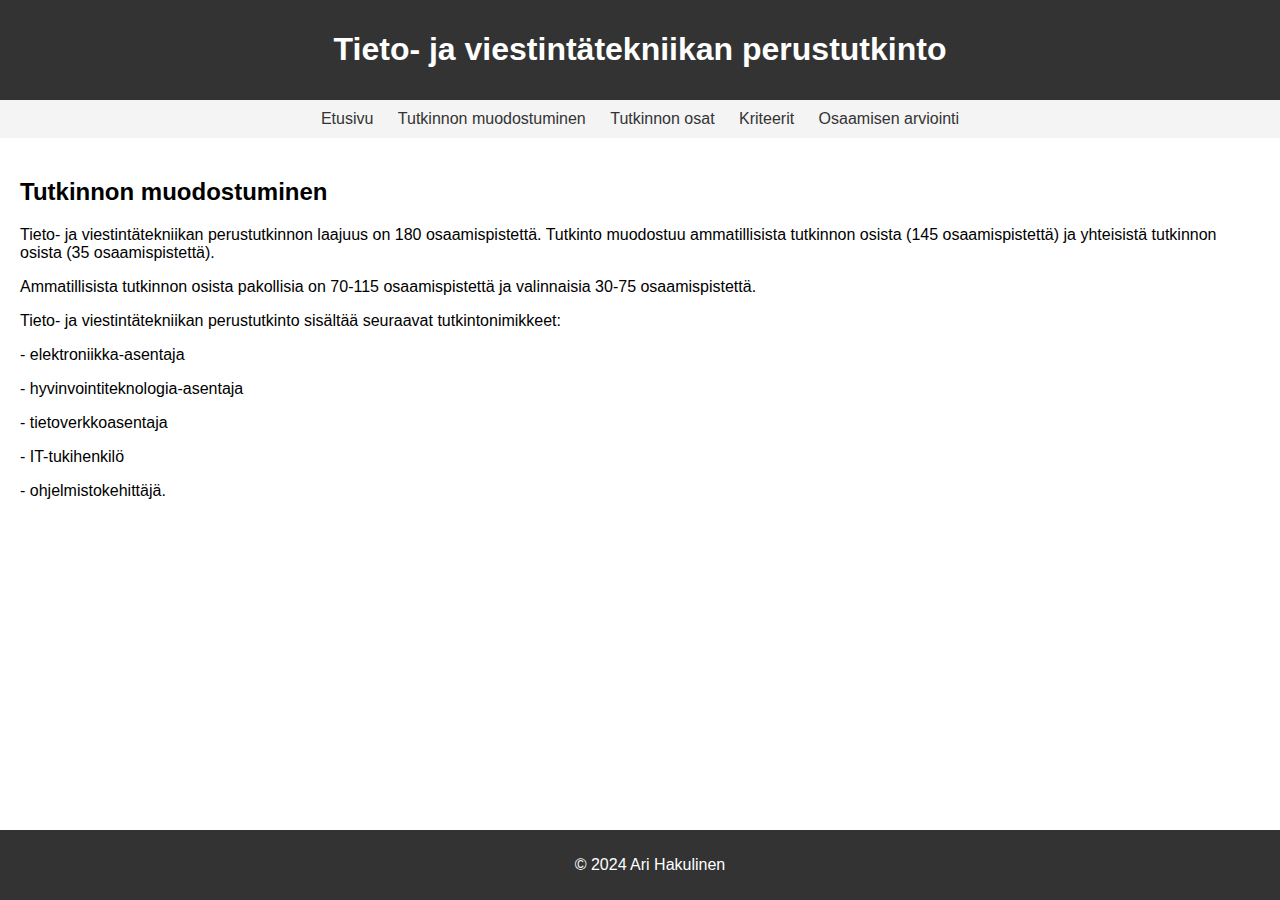
<file: tutkinnonmuodostuminen.html>
<!DOCTYPE html>
<html lang="fi">
<head>
    <meta charset="UTF-8">
    <meta name="viewport" content="width=device-width, initial-scale=1.0">
    <title>Tieto- ja viestintatekniikan perustutkinto</title>
    <style>
        /* CSS-tyylit */
        body {
            font-family: Arial, sans-serif;
            margin: 0;
            padding: 0;
        }
        header {
            background-color: #333;
            color: #fff;
            padding: 10px;
            text-align: center;
        }
        nav {
            background-color: #f4f4f4;
            padding: 10px;
            text-align: center;
        }
        nav a {
            text-decoration: none;
            color: #333;
            padding: 0 10px;
        }
        section {
            padding: 20px;
        }
        footer {
            background-color: #333;
            color: #fff;
            text-align: center;
            padding: 10px;
            position: fixed;
            bottom: 0;
            width: 100%;
        }
    </style>
</head>
<body>

<header>
    <h1>Tieto- ja viestintätekniikan perustutkinto</h1>
</header>

<nav>
    <a href="Etusivu.html">Etusivu</a>
    <a href="tutkinnonmuodostuminen.html">Tutkinnon muodostuminen</a>
    <a href="tutkinnonosat.html">Tutkinnon osat</a>
    <a href="kriteerit.html">Kriteerit</a>
    <a href="osaamisenarviointi.html">Osaamisen arviointi</a>
</nav>

<section>
    <h2>Tutkinnon muodostuminen</h2>
    <p>Tieto- ja viestintätekniikan perustutkinnon laajuus on 180 osaamispistettä. Tutkinto muodostuu ammatillisista tutkinnon osista (145 osaamispistettä) ja yhteisistä tutkinnon osista (35 osaamispistettä).</p>

     <p>Ammatillisista tutkinnon osista pakollisia on 70-115 osaamispistettä ja valinnaisia 30-75 osaamispistettä.</p> 
     <p>Tieto- ja viestintätekniikan perustutkinto sisältää seuraavat tutkintonimikkeet:</p>
        
     <p>   - elektroniikka-asentaja</p>
     <p>   - hyvinvointiteknologia-asentaja</p>
     <p>   - tietoverkkoasentaja</p>
     <p>   - IT-tukihenkilö</p>
     <p>   - ohjelmistokehittäjä.</p>
</section>

<footer>
    <p>&copy; 2024 Ari Hakulinen</p>
</footer>

</body>
</html>
</file>
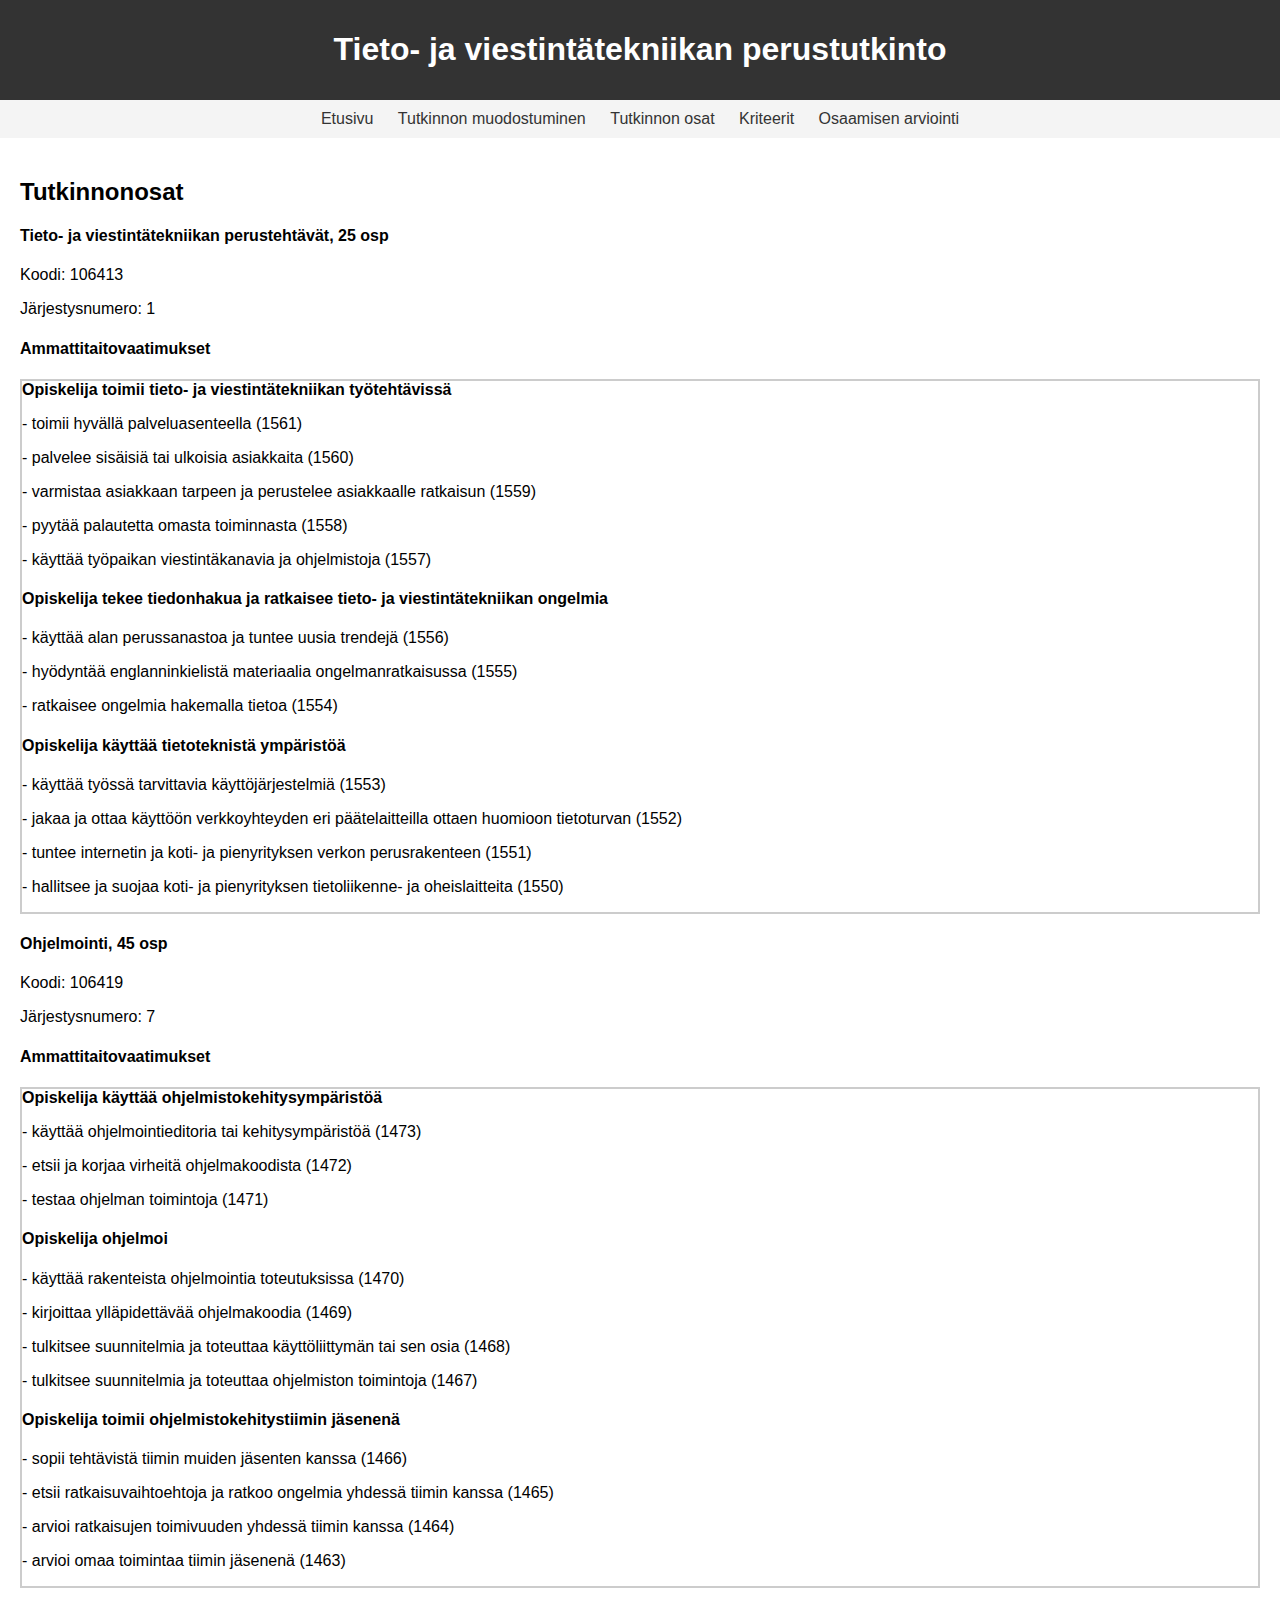
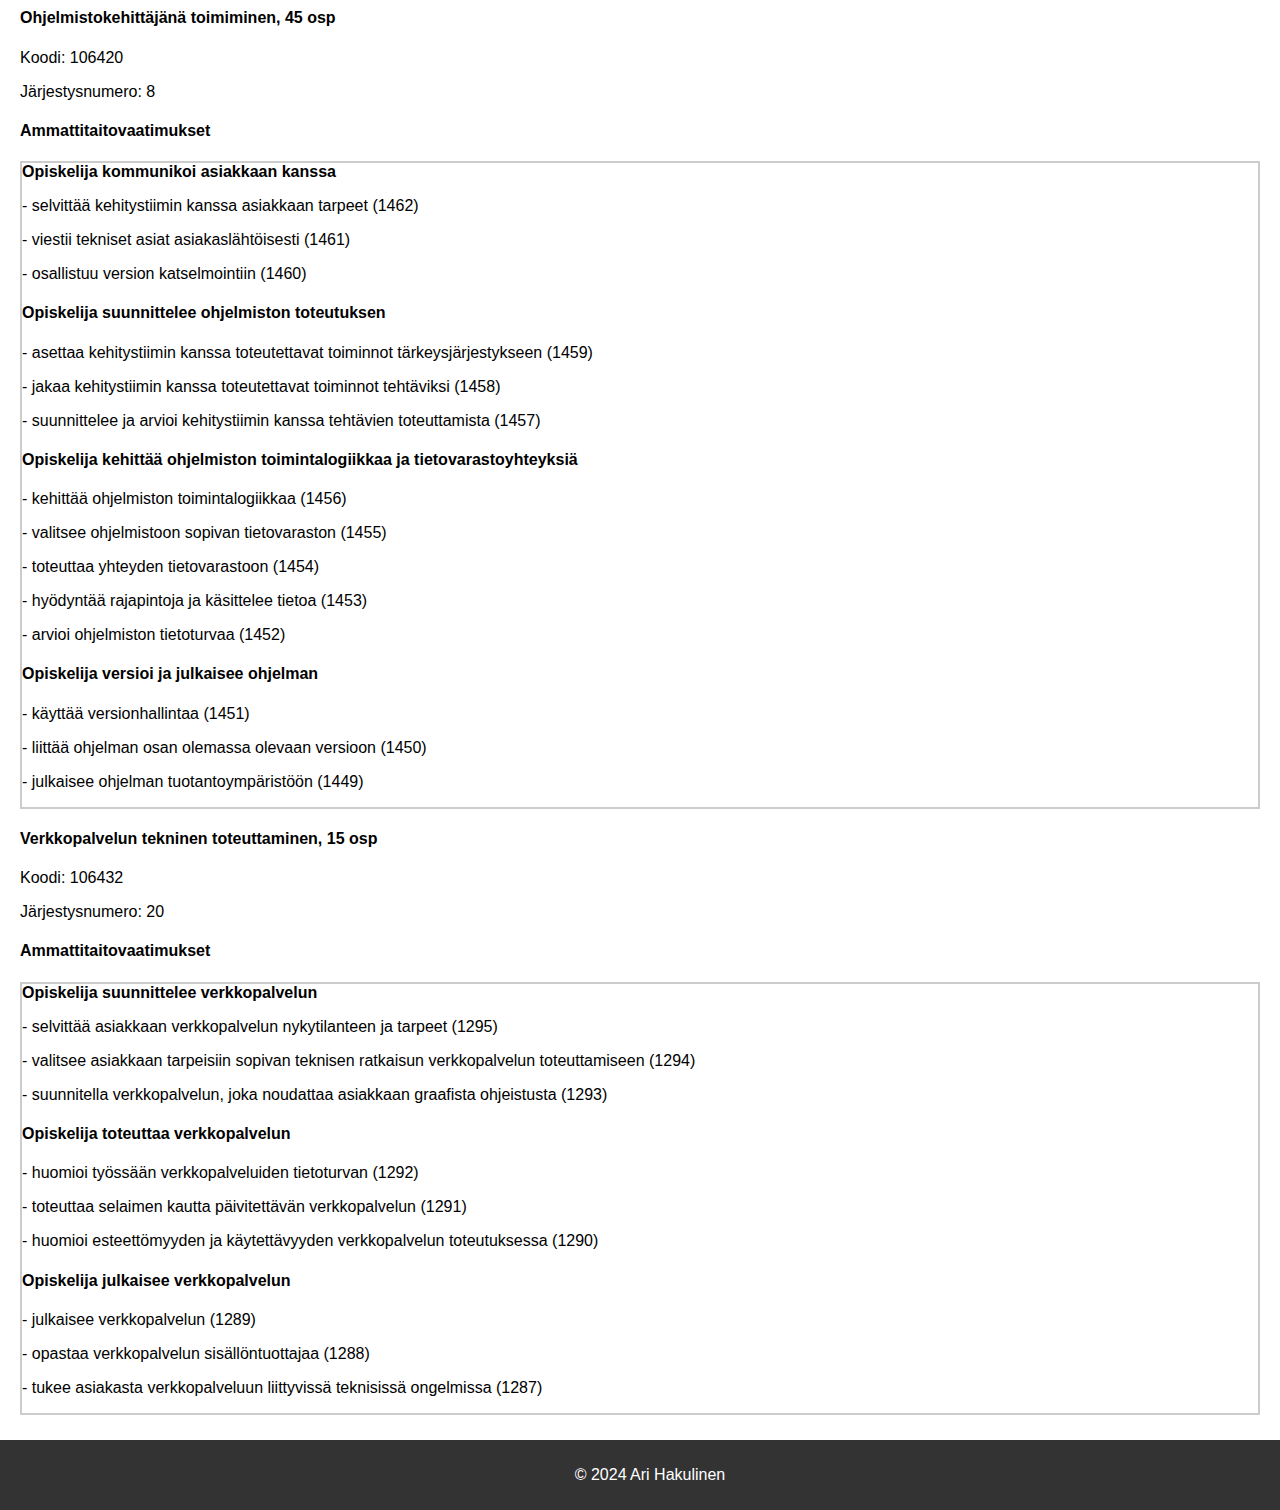
<file: tutkinnonosat.html>
<!DOCTYPE html>
<html lang="fi">
<head>
    <meta charset="UTF-8">
    <meta name="viewport" content="width=device-width, initial-scale=1.0">
    <title>Tieto- ja viestintatekniikan perustutkinto</title>
    <style>
        /* CSS-tyylit */
        body {
            font-family: Arial, sans-serif;
            margin: 0;
            padding: 0;
        }
        header {
            background-color: #333;
            color: #fff;
            padding: 10px;
            text-align: center;
        }
        nav {
            background-color: #f4f4f4;
            padding: 10px;
            text-align: center;
        }
        nav a {
            text-decoration: none;
            color: #333;
            padding: 0 10px;
        }
        section {
            padding: 20px;
        }
        footer {
            background-color: #333;
            color: #fff;
            text-align: center;
            padding: 10px;
    
            bottom: 0;
            width: 100%;
        }

        /* Lisätty CSS-tyylit */
        .arviointi {
            border: 2px solid #ccc;
            border-radius: 0px;
            padding: 0px;
            margin-bottom: 5px;
        }
        .otsikko {
            font-weight: bold;
            margin-bottom: 10px;
        }
        .arvio {
            margin-left: 0px;
        }
    </style>
</head>
<body>

<header>
    <h1>Tieto- ja viestintätekniikan perustutkinto</h1>
</header>

<nav>
    <a href="Etusivu.html">Etusivu</a>
    <a href="tutkinnonmuodostuminen.html">Tutkinnon muodostuminen</a>
    <a href="tutkinnonosat.html">Tutkinnon osat</a>
    <a href="kriteerit.html">Kriteerit</a>
    <a href="osaamisenarviointi.html">Osaamisen arviointi</a>
</nav>

<section>
    <h2>Tutkinnonosat</h2>
    
    <h4>Tieto- ja viestintätekniikan perustehtävät, 25 osp</h4>

        <p>Koodi: 106413</p>
        <p>Järjestysnumero: 1</p>
    <h4>Ammattitaitovaatimukset</h4>
    <div class="arviointi">
        <div class="otsikko">Opiskelija toimii tieto- ja viestintätekniikan työtehtävissä</div>
        <div class="arvio">
            <p>- toimii hyvällä palveluasenteella (1561)</p>
            <p>- palvelee sisäisiä tai ulkoisia asiakkaita (1560)</p>
            <p>- varmistaa asiakkaan tarpeen ja perustelee asiakkaalle ratkaisun (1559)</p>
            <p>- pyytää palautetta omasta toiminnasta (1558)</p>
            <p>- käyttää työpaikan viestintäkanavia ja ohjelmistoja (1557)</p>
            <h4>Opiskelija tekee tiedonhakua ja ratkaisee tieto- ja viestintätekniikan ongelmia</h4>
            <p>- käyttää alan perussanastoa ja tuntee uusia trendejä (1556)</p>
            <p>- hyödyntää englanninkielistä materiaalia ongelmanratkaisussa (1555)</p>
            <p>- ratkaisee ongelmia hakemalla tietoa (1554)</p>
            <h4>Opiskelija käyttää tietoteknistä ympäristöä</h4>
            <p>- käyttää työssä tarvittavia käyttöjärjestelmiä (1553)</p>
            <p>- jakaa ja ottaa käyttöön verkkoyhteyden eri päätelaitteilla ottaen huomioon tietoturvan (1552)</p>
            <p>- tuntee internetin ja koti- ja pienyrityksen verkon perusrakenteen (1551)</p>
            <p>- hallitsee ja suojaa koti- ja pienyrityksen tietoliikenne- ja oheislaitteita (1550)</p>
        </div>
    </div>
    <h4>Ohjelmointi, 45 osp</h4>

    <p>Koodi: 106419</p>
    <p>Järjestysnumero: 7</p>
    <h4>Ammattitaitovaatimukset</h4>
    <div class="arviointi">
        <div class="otsikko">Opiskelija käyttää ohjelmistokehitysympäristöä</div>
        <div class="arvio">
            <p>- käyttää ohjelmointieditoria tai kehitysympäristöä (1473)</p>
            <p>- etsii ja korjaa virheitä ohjelmakoodista (1472)</p>
            <p>- testaa ohjelman toimintoja (1471)</p>
            <h4>Opiskelija ohjelmoi</h4>
            <p>- käyttää rakenteista ohjelmointia toteutuksissa (1470)</p>
            <p>- kirjoittaa ylläpidettävää ohjelmakoodia (1469)</p>
            <p>- tulkitsee suunnitelmia ja toteuttaa käyttöliittymän tai sen osia (1468)</p>
            <p>- tulkitsee suunnitelmia ja toteuttaa ohjelmiston toimintoja (1467)</p>
            <h4>Opiskelija toimii ohjelmistokehitystiimin jäsenenä</h4>
            <p>- sopii tehtävistä tiimin muiden jäsenten kanssa (1466)</p>
            <p>- etsii ratkaisuvaihtoehtoja ja ratkoo ongelmia yhdessä tiimin kanssa (1465)</p>
            <p>- arvioi ratkaisujen toimivuuden yhdessä tiimin kanssa (1464)</p>
            <p>- arvioi omaa toimintaa tiimin jäsenenä (1463)</p>
        </div>
    </div>
    <h4>Ohjelmistokehittäjänä toimiminen, 45 osp</h4>
    <p>Koodi: 106420</p>
    <p>Järjestysnumero: 8</p>
    <h4>Ammattitaitovaatimukset</h4>
    <div class="arviointi">
        <div class="otsikko">Opiskelija kommunikoi asiakkaan kanssa</div>
        <div class="arvio">
            <p>- selvittää kehitystiimin kanssa asiakkaan tarpeet (1462)</p>
            <p>- viestii tekniset asiat asiakaslähtöisesti (1461)</p>
            <p>- osallistuu version katselmointiin (1460)</p>
            <h4>Opiskelija suunnittelee ohjelmiston toteutuksen</h4>
            <p>- asettaa kehitystiimin kanssa toteutettavat toiminnot tärkeysjärjestykseen (1459)</p>
            <p>- jakaa kehitystiimin kanssa toteutettavat toiminnot tehtäviksi (1458)</p>
            <p>- suunnittelee ja arvioi kehitystiimin kanssa tehtävien toteuttamista (1457)</p>
            <h4>Opiskelija kehittää ohjelmiston toimintalogiikkaa ja tietovarastoyhteyksiä</h4>
            <p>- kehittää ohjelmiston toimintalogiikkaa (1456)</p>
            <p>- valitsee ohjelmistoon sopivan tietovaraston (1455)</p>
            <p>- toteuttaa yhteyden tietovarastoon (1454)</p>
            <p>- hyödyntää rajapintoja ja käsittelee tietoa (1453)</p>
            <p>- arvioi ohjelmiston tietoturvaa (1452)</p>
            <h4>Opiskelija versioi ja julkaisee ohjelman</h4>
            <p>- käyttää versionhallintaa (1451)</p>
            <p>- liittää ohjelman osan olemassa olevaan versioon (1450)</p>
            <p>- julkaisee ohjelman tuotantoympäristöön (1449)</p>
        </div>
    </div>
    <h4>Verkkopalvelun tekninen toteuttaminen, 15 osp</h4>
    <p>Koodi: 106432</p>
    <p>Järjestysnumero: 20</p>
    <h4>Ammattitaitovaatimukset</h4>
    <div class="arviointi">
        <div class="otsikko">Opiskelija suunnittelee verkkopalvelun</div>
        <div class="arvio">
            <p>- selvittää asiakkaan verkkopalvelun nykytilanteen ja tarpeet (1295)</p>
            <p>- valitsee asiakkaan tarpeisiin sopivan teknisen ratkaisun verkkopalvelun toteuttamiseen (1294)</p>
            <p>- suunnitella verkkopalvelun, joka noudattaa asiakkaan graafista ohjeistusta (1293)</p>
            <h4>Opiskelija toteuttaa verkkopalvelun</h4>
            <p>- huomioi työssään verkkopalveluiden tietoturvan (1292)</p>
            <p>- toteuttaa selaimen kautta päivitettävän verkkopalvelun (1291)</p>
            <p>- huomioi esteettömyyden ja käytettävyyden verkkopalvelun toteutuksessa (1290)</p>
            <h4>Opiskelija julkaisee verkkopalvelun</h4>
            <p>- julkaisee verkkopalvelun (1289)</p>
            <p>- opastaa verkkopalvelun sisällöntuottajaa (1288)</p>
            <p>- tukee asiakasta verkkopalveluun liittyvissä teknisissä ongelmissa (1287)</p>
        </div>
    </div>
</section>

<footer>
    <p>&copy; 2024 Ari Hakulinen</p>
</footer>

</body>
</html>
</file>
<file: style.css>
body {
    animation: taustavari-anim 5s infinite alternate; 
    background: linear-gradient(45deg, #5f1d1d, #6a6b6a, #141414); 
    background-color: #ff6600; 
    background-size: 300% 100%; 
    background-attachment: fixed;
    background-position: center;
}
/* Määrittele animaatio */
@keyframes taustavari-anim {
    0% {
        background-position: 0% 50%; 
    }
    100% {
        background-position: 100% 50%; 
    }
}

header {
    text-align: center;
    color: white;

}

nav ul {
    list-style-type: none;
    padding: 0;
}

nav ul li {
    border: 3px;
    display: grid;
    margin-right: 0px;
    font-size: 1.3em;
    text-align: center;
}

nav ul li a {
    border: 2px solid rgb(143, 141, 141);
    text-decoration:none;
    color: #f3eaea;
}
li a:hover {
    background-color: #080808;
    color: white;
  }
.active {
    background-color: #04AA6D;
    color: white;
  }

div{
    position: relative;
    top: 140px;
    left: 50%;
    transform: translate(-50%, -50%);
    width: 700px;
    height:fit-content;
    border:3px solid rgb(124, 124, 124);
    padding: 0px;
    
}
h3{
    font-size: 1,7em;
    text-align: center;
    color: #fdfbfb;
}

p{
    
    text-align: center;
    color: white;
}
footer{
    margin: 100px;
    bottom: 10%;
}
</file>
<file: sikakahdella/style.css>
body {
    background: linear-gradient(to right, #080808, #fa033d);
}

.wrapper{
    display: flex;
    justify-content: center; /* Horisontaalinen keskitys */
    align-items: center; /* Vertikaalinen keskitys */
    height: 100vh; /* Asetetaan korkeus koko näytön kokoiseksi */
}

h1 {
    margin: 20px;
    font-size: 6rem;
    color: rgb(208, 214, 218);
}

.dice-area {
    margin: 0px 50px;
    text-align: center;
    display: inline-block;
}

p {
    font-size: 2.5rem;
    color: rgb(208, 214, 218);
}

img{
    width: 320px;
}

#startButton {
    background-color: #4CAF50; /* Vihreä taustaväri */
    color: white; /* Valkoinen tekstiväri */
    padding: 15px 32px; /* Padding ylä- ja alapuolella 15 pikseliä, sivuilla 32 pikseliä */
    text-align: center; /* Tekstin keskitys */
    text-decoration: none; /* Poistetaan korostus */
    display: inline-block;
    font-size: 2.5rem;
    margin: 4px 2px; /* Marginaali ylä- ja alapuolella 4 pikseliä, sivuilla 2 pikseliä */
    cursor: pointer; /* Käden kuvake hiiren päällä */
    border-radius: 12px; /* Pyöristetyt reunat */
}

/* Muokataan Päätä vuoro -napin tyyliä */
#endTurnButton {
    width: auto; /* Aseta automaattinen leveys */
    height: auto; /* Aseta automaattinen korkeus */
    position: fixed;
    top: 50%;
    left: 10px; /* Aseta sopiva etäisyys sivun vasemmasta reunasta */
    transform: translateY(-50%);
    background-color: #008CBA; /* Sininen taustaväri */
    color: white; /* Valkoinen tekstiväri */
    padding: 15px 32px; /* Padding ylä- ja alapuolella 15 pikseliä, sivuilla 32 pikseliä */
    text-align: center; /* Tekstin keskitys */
    text-decoration: none; /* Poistetaan korostus */
    display: inline-block;
    font-size: 16px;
    margin: 4px 2px; /* Marginaali ylä- ja alapuolella 4 pikseliä, sivuilla 2 pikseliä */
    cursor: pointer; /* Käden kuvake hiiren päällä */
    border-radius: 12px; /* Pyöristetyt reunat */
}

/* Muokataan Heitä-napin tyyliä */
#throwButton {
    width: auto; /* Aseta automaattinen leveys */
    height: auto; /* Aseta automaattinen korkeus */
    position: fixed;
    top: 40%;
    left: 10px; /* Aseta sopiva etäisyys sivun vasemmasta reunasta */
    transform: translateY(-50%);
    background-color: #00ba00; /* Sininen taustaväri */
    color: white; /* Valkoinen tekstiväri */
    padding: 15px 32px; /* Padding ylä- ja alapuolella 15 pikseliä, sivuilla 32 pikseliä */
    text-align: center; /* Tekstin keskitys */
    text-decoration: none; /* Poistetaan korostus */
    display: inline-block;
    font-size: 16px;
    margin: 4px 2px; /* Marginaali ylä- ja alapuolella 4 pikseliä, sivuilla 2 pikseliä */
    cursor: pointer; /* Käden kuvake hiiren päällä */
    border-radius: 12px; /* Pyöristetyt reunat */
}

/* Muokataan pelaajanimen tyyliä */
.player p {
    color: #050300; /* Oranssi väri */
}

/* Muokataan pistelaskurin tyyliä */
.player img + p {
    color: #008000; /* Tummanvihreä väri */
}

#playerCount {
    font-size: 2rem; /* Aseta haluamasi fonttikoko */
    /* Muut mahdolliset muokkaukset */
}

#confirmPlayers {
    font-size: 2rem; /* Aseta haluamasi fonttikoko */
    /* Muut mahdolliset muokkaukset */
}
</file>
